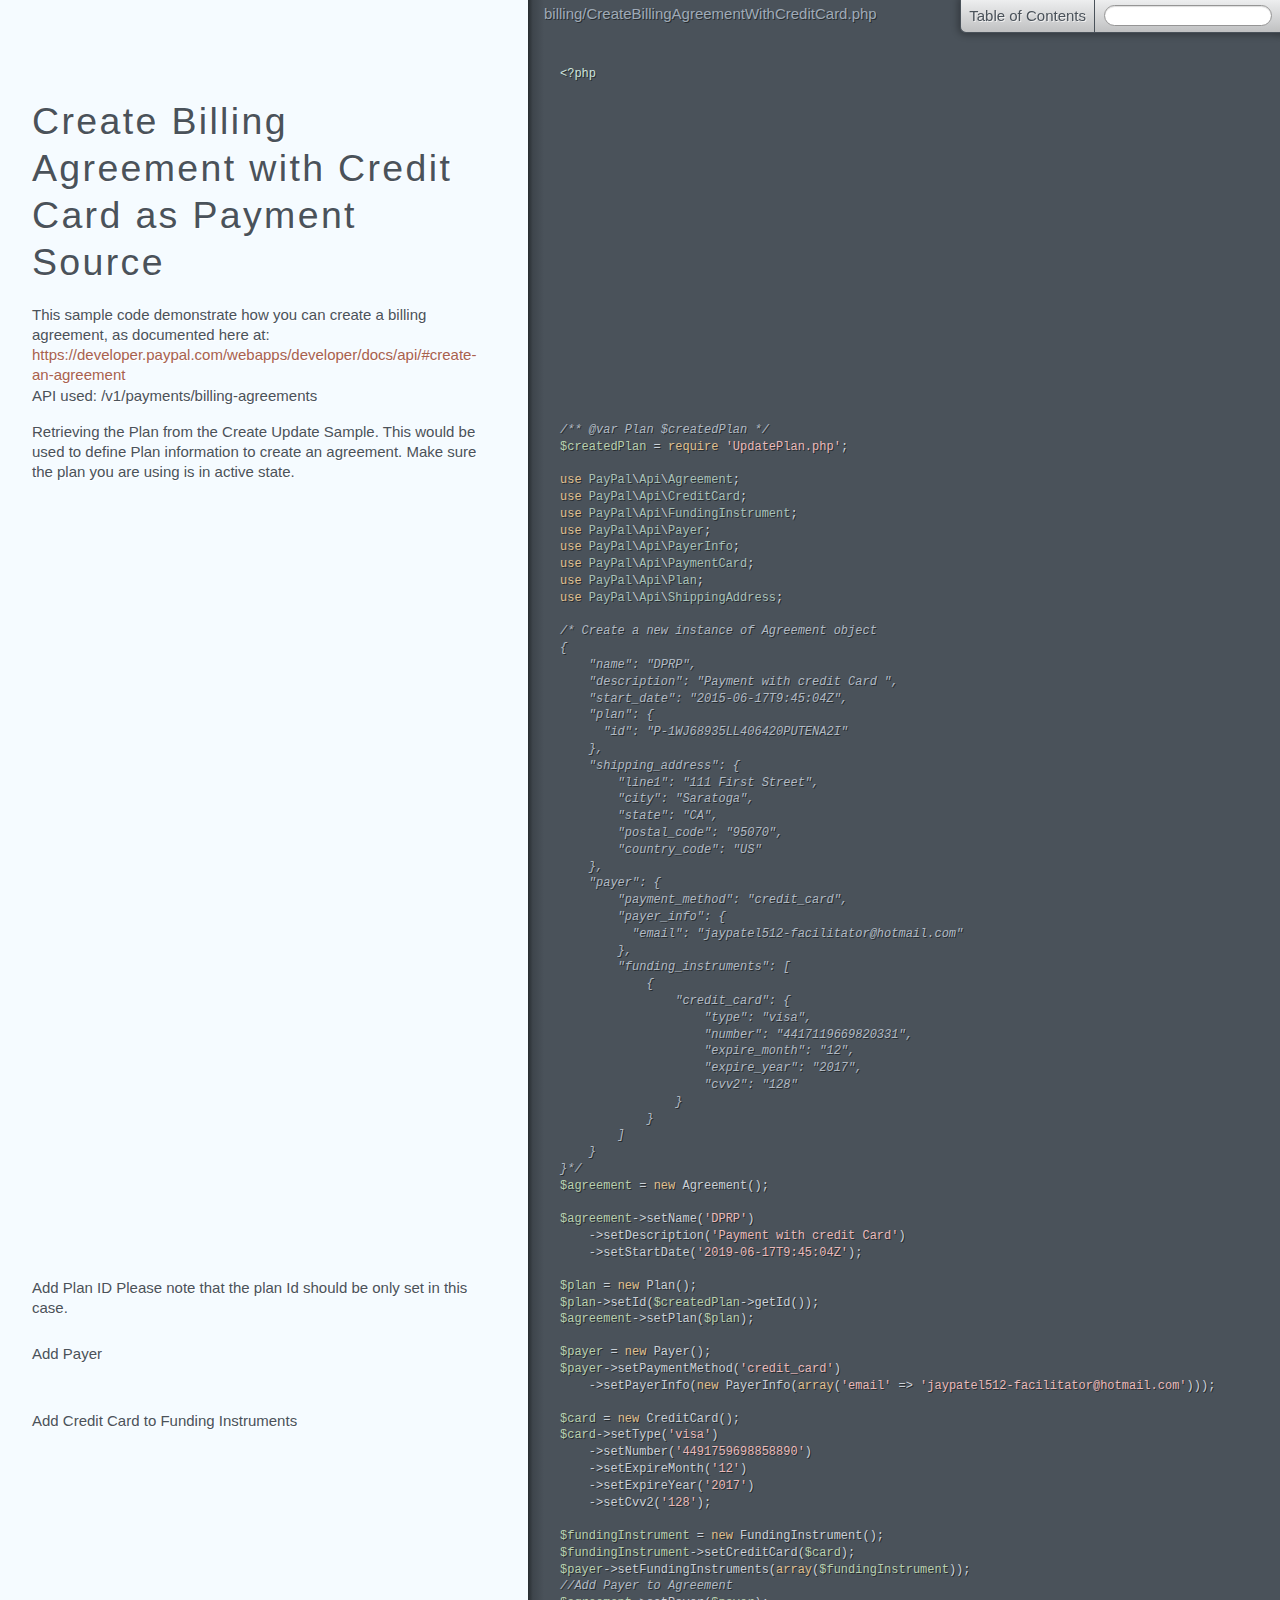
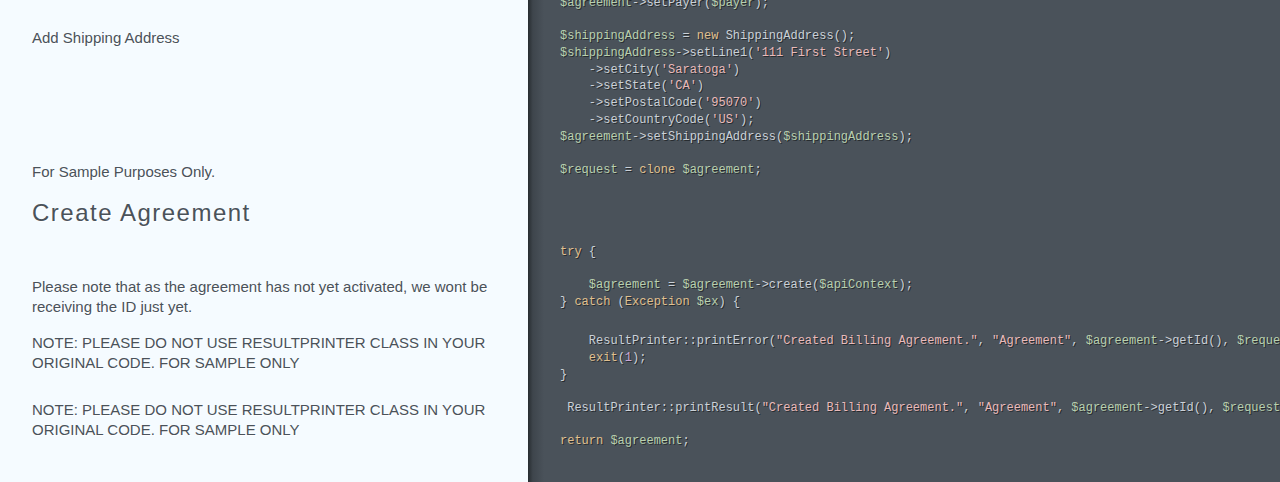
<file: Event/vendor/paypal/rest-api-sdk-php/sample/doc/billing/CreateBillingAgreementWithCreditCard.html>
<!DOCTYPE html><html lang="en"><head><title>billing/CreateBillingAgreementWithCreditCard</title></head><meta http-equiv="Content-Type" content="text/html; charset=utf-8"><meta name="viewport" content="width=device-width, initial-scale=1.0, minimum-scale=1.0, maximum-scale=1.0"><meta name="groc-relative-root" content="../"><meta name="groc-document-path" content="billing/CreateBillingAgreementWithCreditCard"><meta name="groc-project-path" content="billing/CreateBillingAgreementWithCreditCard.php"><link rel="stylesheet" type="text/css" media="all" href="../assets/style.css"><script type="text/javascript" src="../assets/behavior.js"></script><body><div id="meta"><div class="file-path">billing/CreateBillingAgreementWithCreditCard.php</div></div><div id="document"><div class="segment"><div class="code"><div class="wrapper"><span class="hljs-preprocessor">&lt;?php</span></div></div></div><div class="segment"><div class="comments "><div class="wrapper"><h1 id="create-billing-agreement-with-credit-card-as-payment-source">Create Billing Agreement with Credit Card as Payment Source</h1>
<p>This sample code demonstrate how you can create a billing agreement, as documented here at:
<a href="https://developer.paypal.com/webapps/developer/docs/api/#create-an-agreement">https://developer.paypal.com/webapps/developer/docs/api/#create-an-agreement</a>
API used: /v1/payments/billing-agreements</p></div></div></div><div class="segment"><div class="comments "><div class="wrapper"><p>Retrieving the Plan from the Create Update Sample. This would be used to
define Plan information to create an agreement. Make sure the plan you are using is in active state.</p></div></div><div class="code"><div class="wrapper"><span class="hljs-comment">/** <span class="hljs-doctag">@var</span> Plan $createdPlan */</span>
<span class="hljs-variable">$createdPlan</span> = <span class="hljs-keyword">require</span> <span class="hljs-string">'UpdatePlan.php'</span>;

<span class="hljs-keyword">use</span> <span class="hljs-title">PayPal</span>\<span class="hljs-title">Api</span>\<span class="hljs-title">Agreement</span>;
<span class="hljs-keyword">use</span> <span class="hljs-title">PayPal</span>\<span class="hljs-title">Api</span>\<span class="hljs-title">CreditCard</span>;
<span class="hljs-keyword">use</span> <span class="hljs-title">PayPal</span>\<span class="hljs-title">Api</span>\<span class="hljs-title">FundingInstrument</span>;
<span class="hljs-keyword">use</span> <span class="hljs-title">PayPal</span>\<span class="hljs-title">Api</span>\<span class="hljs-title">Payer</span>;
<span class="hljs-keyword">use</span> <span class="hljs-title">PayPal</span>\<span class="hljs-title">Api</span>\<span class="hljs-title">PayerInfo</span>;
<span class="hljs-keyword">use</span> <span class="hljs-title">PayPal</span>\<span class="hljs-title">Api</span>\<span class="hljs-title">PaymentCard</span>;
<span class="hljs-keyword">use</span> <span class="hljs-title">PayPal</span>\<span class="hljs-title">Api</span>\<span class="hljs-title">Plan</span>;
<span class="hljs-keyword">use</span> <span class="hljs-title">PayPal</span>\<span class="hljs-title">Api</span>\<span class="hljs-title">ShippingAddress</span>;

<span class="hljs-comment">/* Create a new instance of Agreement object
{
    "name": "DPRP",
    "description": "Payment with credit Card ",
    "start_date": "2015-06-17T9:45:04Z",
    "plan": {
      "id": "P-1WJ68935LL406420PUTENA2I"
    },
    "shipping_address": {
        "line1": "111 First Street",
        "city": "Saratoga",
        "state": "CA",
        "postal_code": "95070",
        "country_code": "US"
    },
    "payer": {
        "payment_method": "credit_card",
        "payer_info": {
          "email": "jaypatel512-facilitator<span class="hljs-doctag">@hotmail</span>.com"
        },
        "funding_instruments": [
            {
                "credit_card": {
                    "type": "visa",
                    "number": "4417119669820331",
                    "expire_month": "12",
                    "expire_year": "2017",
                    "cvv2": "128"
                }
            }
        ]
    }
}*/</span>
<span class="hljs-variable">$agreement</span> = <span class="hljs-keyword">new</span> Agreement();

<span class="hljs-variable">$agreement</span>-&gt;setName(<span class="hljs-string">'DPRP'</span>)
    -&gt;setDescription(<span class="hljs-string">'Payment with credit Card'</span>)
    -&gt;setStartDate(<span class="hljs-string">'2019-06-17T9:45:04Z'</span>);</div></div></div><div class="segment"><div class="comments "><div class="wrapper"><p>Add Plan ID
Please note that the plan Id should be only set in this case.</p></div></div><div class="code"><div class="wrapper"><span class="hljs-variable">$plan</span> = <span class="hljs-keyword">new</span> Plan();
<span class="hljs-variable">$plan</span>-&gt;setId(<span class="hljs-variable">$createdPlan</span>-&gt;getId());
<span class="hljs-variable">$agreement</span>-&gt;setPlan(<span class="hljs-variable">$plan</span>);</div></div></div><div class="segment"><div class="comments "><div class="wrapper"><p>Add Payer</p></div></div><div class="code"><div class="wrapper"><span class="hljs-variable">$payer</span> = <span class="hljs-keyword">new</span> Payer();
<span class="hljs-variable">$payer</span>-&gt;setPaymentMethod(<span class="hljs-string">'credit_card'</span>)
    -&gt;setPayerInfo(<span class="hljs-keyword">new</span> PayerInfo(<span class="hljs-keyword">array</span>(<span class="hljs-string">'email'</span> =&gt; <span class="hljs-string">'jaypatel512-facilitator@hotmail.com'</span>)));</div></div></div><div class="segment"><div class="comments "><div class="wrapper"><p>Add Credit Card to Funding Instruments</p></div></div><div class="code"><div class="wrapper"><span class="hljs-variable">$card</span> = <span class="hljs-keyword">new</span> CreditCard();
<span class="hljs-variable">$card</span>-&gt;setType(<span class="hljs-string">'visa'</span>)
    -&gt;setNumber(<span class="hljs-string">'4491759698858890'</span>)
    -&gt;setExpireMonth(<span class="hljs-string">'12'</span>)
    -&gt;setExpireYear(<span class="hljs-string">'2017'</span>)
    -&gt;setCvv2(<span class="hljs-string">'128'</span>);

<span class="hljs-variable">$fundingInstrument</span> = <span class="hljs-keyword">new</span> FundingInstrument();
<span class="hljs-variable">$fundingInstrument</span>-&gt;setCreditCard(<span class="hljs-variable">$card</span>);
<span class="hljs-variable">$payer</span>-&gt;setFundingInstruments(<span class="hljs-keyword">array</span>(<span class="hljs-variable">$fundingInstrument</span>));
<span class="hljs-comment">//Add Payer to Agreement</span>
<span class="hljs-variable">$agreement</span>-&gt;setPayer(<span class="hljs-variable">$payer</span>);</div></div></div><div class="segment"><div class="comments "><div class="wrapper"><p>Add Shipping Address</p></div></div><div class="code"><div class="wrapper"><span class="hljs-variable">$shippingAddress</span> = <span class="hljs-keyword">new</span> ShippingAddress();
<span class="hljs-variable">$shippingAddress</span>-&gt;setLine1(<span class="hljs-string">'111 First Street'</span>)
    -&gt;setCity(<span class="hljs-string">'Saratoga'</span>)
    -&gt;setState(<span class="hljs-string">'CA'</span>)
    -&gt;setPostalCode(<span class="hljs-string">'95070'</span>)
    -&gt;setCountryCode(<span class="hljs-string">'US'</span>);
<span class="hljs-variable">$agreement</span>-&gt;setShippingAddress(<span class="hljs-variable">$shippingAddress</span>);</div></div></div><div class="segment"><div class="comments "><div class="wrapper"><p>For Sample Purposes Only.</p></div></div><div class="code"><div class="wrapper"><span class="hljs-variable">$request</span> = <span class="hljs-keyword">clone</span> <span class="hljs-variable">$agreement</span>;</div></div></div><div class="segment"><div class="comments "><div class="wrapper"><h3 id="create-agreement">Create Agreement</h3></div></div></div><div class="segment"><div class="code"><div class="wrapper"><span class="hljs-keyword">try</span> {</div></div></div><div class="segment"><div class="comments "><div class="wrapper"><p>Please note that as the agreement has not yet activated, we wont be receiving the ID just yet.</p></div></div><div class="code"><div class="wrapper">    <span class="hljs-variable">$agreement</span> = <span class="hljs-variable">$agreement</span>-&gt;create(<span class="hljs-variable">$apiContext</span>);
} <span class="hljs-keyword">catch</span> (<span class="hljs-keyword">Exception</span> <span class="hljs-variable">$ex</span>) {</div></div></div><div class="segment"><div class="comments "><div class="wrapper"><p>NOTE: PLEASE DO NOT USE RESULTPRINTER CLASS IN YOUR ORIGINAL CODE. FOR SAMPLE ONLY</p></div></div><div class="code"><div class="wrapper">    ResultPrinter::printError(<span class="hljs-string">"Created Billing Agreement."</span>, <span class="hljs-string">"Agreement"</span>, <span class="hljs-variable">$agreement</span>-&gt;getId(), <span class="hljs-variable">$request</span>, <span class="hljs-variable">$ex</span>);
    <span class="hljs-keyword">exit</span>(<span class="hljs-number">1</span>);
}</div></div></div><div class="segment"><div class="comments "><div class="wrapper"><p>NOTE: PLEASE DO NOT USE RESULTPRINTER CLASS IN YOUR ORIGINAL CODE. FOR SAMPLE ONLY</p></div></div><div class="code"><div class="wrapper"> ResultPrinter::printResult(<span class="hljs-string">"Created Billing Agreement."</span>, <span class="hljs-string">"Agreement"</span>, <span class="hljs-variable">$agreement</span>-&gt;getId(), <span class="hljs-variable">$request</span>, <span class="hljs-variable">$agreement</span>);

<span class="hljs-keyword">return</span> <span class="hljs-variable">$agreement</span>;</div></div></div></div></body></html>
</file>
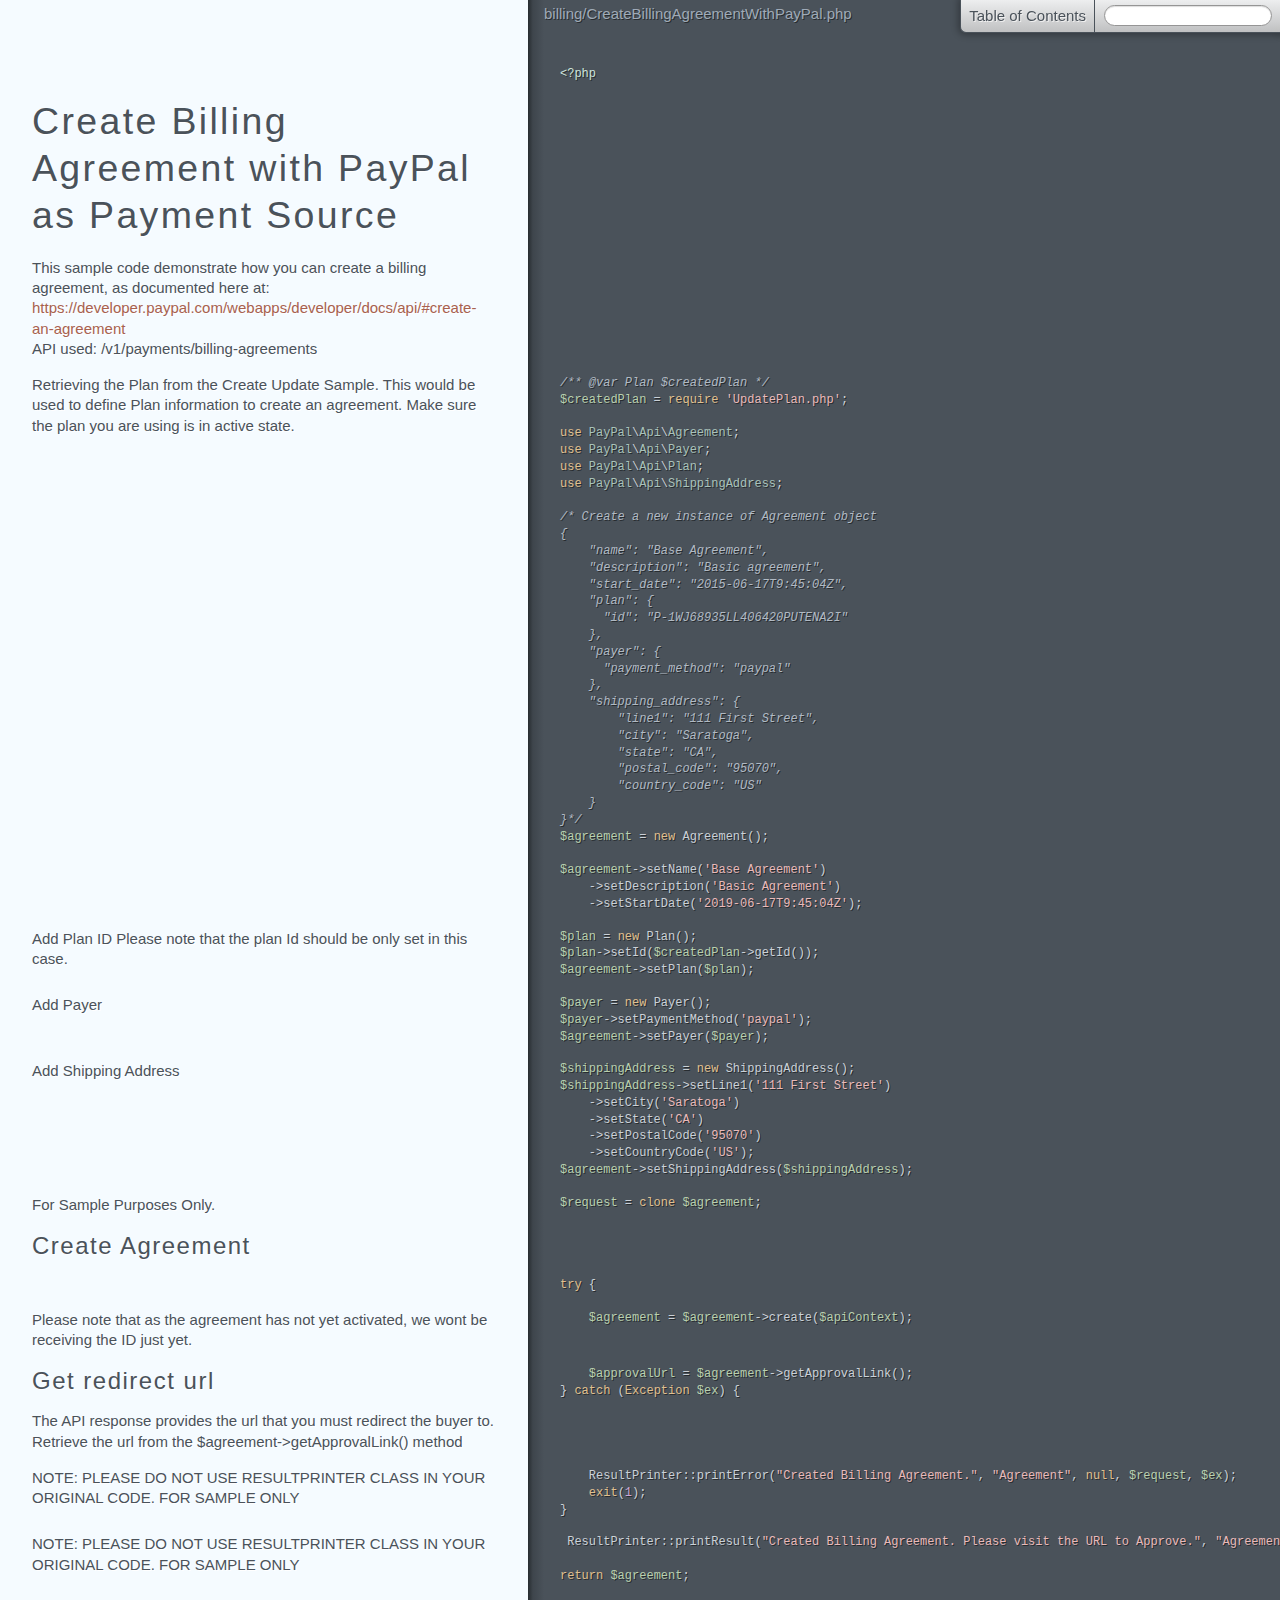
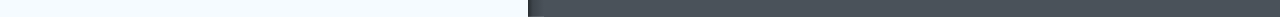
<file: Event/vendor/paypal/rest-api-sdk-php/sample/doc/billing/CreateBillingAgreementWithPayPal.html>
<!DOCTYPE html><html lang="en"><head><title>billing/CreateBillingAgreementWithPayPal</title></head><meta http-equiv="Content-Type" content="text/html; charset=utf-8"><meta name="viewport" content="width=device-width, initial-scale=1.0, minimum-scale=1.0, maximum-scale=1.0"><meta name="groc-relative-root" content="../"><meta name="groc-document-path" content="billing/CreateBillingAgreementWithPayPal"><meta name="groc-project-path" content="billing/CreateBillingAgreementWithPayPal.php"><link rel="stylesheet" type="text/css" media="all" href="../assets/style.css"><script type="text/javascript" src="../assets/behavior.js"></script><body><div id="meta"><div class="file-path">billing/CreateBillingAgreementWithPayPal.php</div></div><div id="document"><div class="segment"><div class="code"><div class="wrapper"><span class="hljs-preprocessor">&lt;?php</span></div></div></div><div class="segment"><div class="comments "><div class="wrapper"><h1 id="create-billing-agreement-with-paypal-as-payment-source">Create Billing Agreement with PayPal as Payment Source</h1>
<p>This sample code demonstrate how you can create a billing agreement, as documented here at:
<a href="https://developer.paypal.com/webapps/developer/docs/api/#create-an-agreement">https://developer.paypal.com/webapps/developer/docs/api/#create-an-agreement</a>
API used: /v1/payments/billing-agreements</p></div></div></div><div class="segment"><div class="comments "><div class="wrapper"><p>Retrieving the Plan from the Create Update Sample. This would be used to
define Plan information to create an agreement. Make sure the plan you are using is in active state.</p></div></div><div class="code"><div class="wrapper"><span class="hljs-comment">/** <span class="hljs-doctag">@var</span> Plan $createdPlan */</span>
<span class="hljs-variable">$createdPlan</span> = <span class="hljs-keyword">require</span> <span class="hljs-string">'UpdatePlan.php'</span>;

<span class="hljs-keyword">use</span> <span class="hljs-title">PayPal</span>\<span class="hljs-title">Api</span>\<span class="hljs-title">Agreement</span>;
<span class="hljs-keyword">use</span> <span class="hljs-title">PayPal</span>\<span class="hljs-title">Api</span>\<span class="hljs-title">Payer</span>;
<span class="hljs-keyword">use</span> <span class="hljs-title">PayPal</span>\<span class="hljs-title">Api</span>\<span class="hljs-title">Plan</span>;
<span class="hljs-keyword">use</span> <span class="hljs-title">PayPal</span>\<span class="hljs-title">Api</span>\<span class="hljs-title">ShippingAddress</span>;

<span class="hljs-comment">/* Create a new instance of Agreement object
{
    "name": "Base Agreement",
    "description": "Basic agreement",
    "start_date": "2015-06-17T9:45:04Z",
    "plan": {
      "id": "P-1WJ68935LL406420PUTENA2I"
    },
    "payer": {
      "payment_method": "paypal"
    },
    "shipping_address": {
        "line1": "111 First Street",
        "city": "Saratoga",
        "state": "CA",
        "postal_code": "95070",
        "country_code": "US"
    }
}*/</span>
<span class="hljs-variable">$agreement</span> = <span class="hljs-keyword">new</span> Agreement();

<span class="hljs-variable">$agreement</span>-&gt;setName(<span class="hljs-string">'Base Agreement'</span>)
    -&gt;setDescription(<span class="hljs-string">'Basic Agreement'</span>)
    -&gt;setStartDate(<span class="hljs-string">'2019-06-17T9:45:04Z'</span>);</div></div></div><div class="segment"><div class="comments "><div class="wrapper"><p>Add Plan ID
Please note that the plan Id should be only set in this case.</p></div></div><div class="code"><div class="wrapper"><span class="hljs-variable">$plan</span> = <span class="hljs-keyword">new</span> Plan();
<span class="hljs-variable">$plan</span>-&gt;setId(<span class="hljs-variable">$createdPlan</span>-&gt;getId());
<span class="hljs-variable">$agreement</span>-&gt;setPlan(<span class="hljs-variable">$plan</span>);</div></div></div><div class="segment"><div class="comments "><div class="wrapper"><p>Add Payer</p></div></div><div class="code"><div class="wrapper"><span class="hljs-variable">$payer</span> = <span class="hljs-keyword">new</span> Payer();
<span class="hljs-variable">$payer</span>-&gt;setPaymentMethod(<span class="hljs-string">'paypal'</span>);
<span class="hljs-variable">$agreement</span>-&gt;setPayer(<span class="hljs-variable">$payer</span>);</div></div></div><div class="segment"><div class="comments "><div class="wrapper"><p>Add Shipping Address</p></div></div><div class="code"><div class="wrapper"><span class="hljs-variable">$shippingAddress</span> = <span class="hljs-keyword">new</span> ShippingAddress();
<span class="hljs-variable">$shippingAddress</span>-&gt;setLine1(<span class="hljs-string">'111 First Street'</span>)
    -&gt;setCity(<span class="hljs-string">'Saratoga'</span>)
    -&gt;setState(<span class="hljs-string">'CA'</span>)
    -&gt;setPostalCode(<span class="hljs-string">'95070'</span>)
    -&gt;setCountryCode(<span class="hljs-string">'US'</span>);
<span class="hljs-variable">$agreement</span>-&gt;setShippingAddress(<span class="hljs-variable">$shippingAddress</span>);</div></div></div><div class="segment"><div class="comments "><div class="wrapper"><p>For Sample Purposes Only.</p></div></div><div class="code"><div class="wrapper"><span class="hljs-variable">$request</span> = <span class="hljs-keyword">clone</span> <span class="hljs-variable">$agreement</span>;</div></div></div><div class="segment"><div class="comments "><div class="wrapper"><h3 id="create-agreement">Create Agreement</h3></div></div></div><div class="segment"><div class="code"><div class="wrapper"><span class="hljs-keyword">try</span> {</div></div></div><div class="segment"><div class="comments "><div class="wrapper"><p>Please note that as the agreement has not yet activated, we wont be receiving the ID just yet.</p></div></div><div class="code"><div class="wrapper">    <span class="hljs-variable">$agreement</span> = <span class="hljs-variable">$agreement</span>-&gt;create(<span class="hljs-variable">$apiContext</span>);</div></div></div><div class="segment"><div class="comments "><div class="wrapper"><h3 id="get-redirect-url">Get redirect url</h3>
<p>The API response provides the url that you must redirect
the buyer to. Retrieve the url from the $agreement-&gt;getApprovalLink()
method</p></div></div><div class="code"><div class="wrapper">    <span class="hljs-variable">$approvalUrl</span> = <span class="hljs-variable">$agreement</span>-&gt;getApprovalLink();
} <span class="hljs-keyword">catch</span> (<span class="hljs-keyword">Exception</span> <span class="hljs-variable">$ex</span>) {</div></div></div><div class="segment"><div class="comments "><div class="wrapper"><p>NOTE: PLEASE DO NOT USE RESULTPRINTER CLASS IN YOUR ORIGINAL CODE. FOR SAMPLE ONLY</p></div></div><div class="code"><div class="wrapper">    ResultPrinter::printError(<span class="hljs-string">"Created Billing Agreement."</span>, <span class="hljs-string">"Agreement"</span>, <span class="hljs-keyword">null</span>, <span class="hljs-variable">$request</span>, <span class="hljs-variable">$ex</span>);
    <span class="hljs-keyword">exit</span>(<span class="hljs-number">1</span>);
}</div></div></div><div class="segment"><div class="comments "><div class="wrapper"><p>NOTE: PLEASE DO NOT USE RESULTPRINTER CLASS IN YOUR ORIGINAL CODE. FOR SAMPLE ONLY</p></div></div><div class="code"><div class="wrapper"> ResultPrinter::printResult(<span class="hljs-string">"Created Billing Agreement. Please visit the URL to Approve."</span>, <span class="hljs-string">"Agreement"</span>, <span class="hljs-string">"&lt;a href='$approvalUrl' &gt;$approvalUrl&lt;/a&gt;"</span>, <span class="hljs-variable">$request</span>, <span class="hljs-variable">$agreement</span>);

<span class="hljs-keyword">return</span> <span class="hljs-variable">$agreement</span>;</div></div></div></div></body></html>
</file>
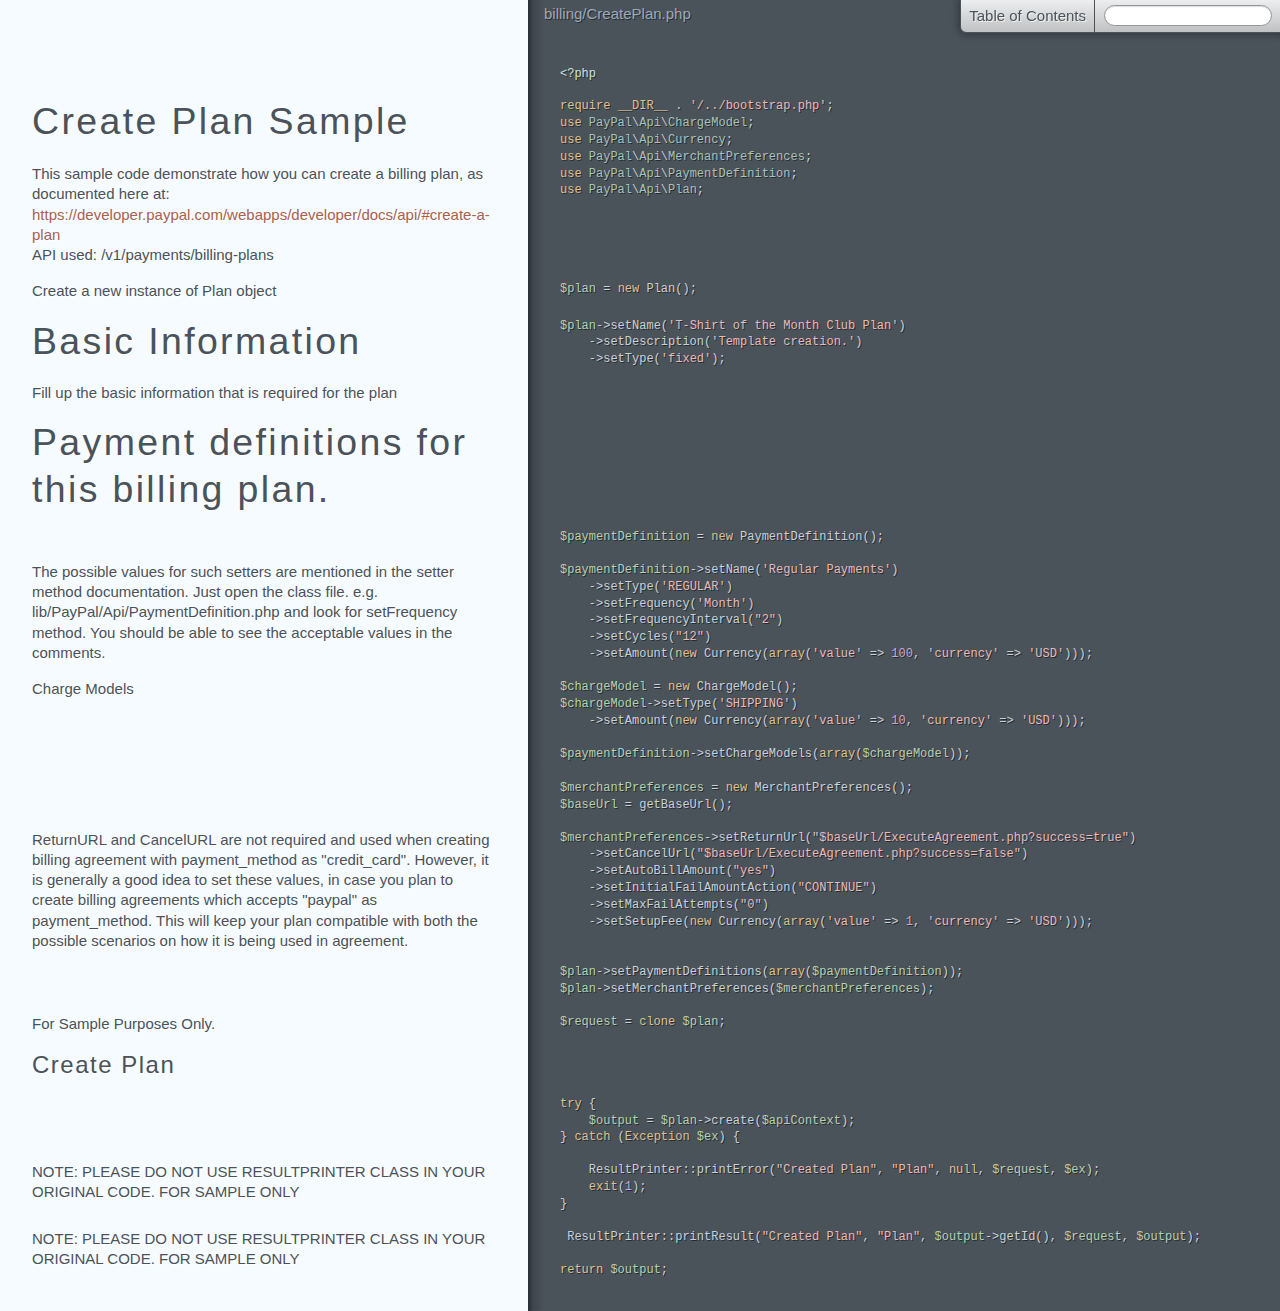
<file: Event/vendor/paypal/rest-api-sdk-php/sample/doc/billing/CreatePlan.html>
<!DOCTYPE html><html lang="en"><head><title>billing/CreatePlan</title></head><meta http-equiv="Content-Type" content="text/html; charset=utf-8"><meta name="viewport" content="width=device-width, initial-scale=1.0, minimum-scale=1.0, maximum-scale=1.0"><meta name="groc-relative-root" content="../"><meta name="groc-document-path" content="billing/CreatePlan"><meta name="groc-project-path" content="billing/CreatePlan.php"><link rel="stylesheet" type="text/css" media="all" href="../assets/style.css"><script type="text/javascript" src="../assets/behavior.js"></script><body><div id="meta"><div class="file-path">billing/CreatePlan.php</div></div><div id="document"><div class="segment"><div class="code"><div class="wrapper"><span class="hljs-preprocessor">&lt;?php</span></div></div></div><div class="segment"><div class="comments "><div class="wrapper"><h1 id="create-plan-sample">Create Plan Sample</h1>
<p>This sample code demonstrate how you can create a billing plan, as documented here at:
<a href="https://developer.paypal.com/webapps/developer/docs/api/#create-a-plan">https://developer.paypal.com/webapps/developer/docs/api/#create-a-plan</a>
API used: /v1/payments/billing-plans</p></div></div><div class="code"><div class="wrapper"><span class="hljs-keyword">require</span> <span class="hljs-keyword">__DIR__</span> . <span class="hljs-string">'/../bootstrap.php'</span>;
<span class="hljs-keyword">use</span> <span class="hljs-title">PayPal</span>\<span class="hljs-title">Api</span>\<span class="hljs-title">ChargeModel</span>;
<span class="hljs-keyword">use</span> <span class="hljs-title">PayPal</span>\<span class="hljs-title">Api</span>\<span class="hljs-title">Currency</span>;
<span class="hljs-keyword">use</span> <span class="hljs-title">PayPal</span>\<span class="hljs-title">Api</span>\<span class="hljs-title">MerchantPreferences</span>;
<span class="hljs-keyword">use</span> <span class="hljs-title">PayPal</span>\<span class="hljs-title">Api</span>\<span class="hljs-title">PaymentDefinition</span>;
<span class="hljs-keyword">use</span> <span class="hljs-title">PayPal</span>\<span class="hljs-title">Api</span>\<span class="hljs-title">Plan</span>;</div></div></div><div class="segment"><div class="comments "><div class="wrapper"><p>Create a new instance of Plan object</p></div></div><div class="code"><div class="wrapper"><span class="hljs-variable">$plan</span> = <span class="hljs-keyword">new</span> Plan();</div></div></div><div class="segment"><div class="comments "><div class="wrapper"><h1 id="basic-information">Basic Information</h1>
<p>Fill up the basic information that is required for the plan</p></div></div><div class="code"><div class="wrapper"><span class="hljs-variable">$plan</span>-&gt;setName(<span class="hljs-string">'T-Shirt of the Month Club Plan'</span>)
    -&gt;setDescription(<span class="hljs-string">'Template creation.'</span>)
    -&gt;setType(<span class="hljs-string">'fixed'</span>);</div></div></div><div class="segment"><div class="comments "><div class="wrapper"><h1 id="payment-definitions-for-this-billing-plan">Payment definitions for this billing plan.</h1></div></div></div><div class="segment"><div class="code"><div class="wrapper"><span class="hljs-variable">$paymentDefinition</span> = <span class="hljs-keyword">new</span> PaymentDefinition();</div></div></div><div class="segment"><div class="comments "><div class="wrapper"><p>The possible values for such setters are mentioned in the setter method documentation.
Just open the class file. e.g. lib/PayPal/Api/PaymentDefinition.php and look for setFrequency method.
You should be able to see the acceptable values in the comments.</p></div></div><div class="code"><div class="wrapper"><span class="hljs-variable">$paymentDefinition</span>-&gt;setName(<span class="hljs-string">'Regular Payments'</span>)
    -&gt;setType(<span class="hljs-string">'REGULAR'</span>)
    -&gt;setFrequency(<span class="hljs-string">'Month'</span>)
    -&gt;setFrequencyInterval(<span class="hljs-string">"2"</span>)
    -&gt;setCycles(<span class="hljs-string">"12"</span>)
    -&gt;setAmount(<span class="hljs-keyword">new</span> Currency(<span class="hljs-keyword">array</span>(<span class="hljs-string">'value'</span> =&gt; <span class="hljs-number">100</span>, <span class="hljs-string">'currency'</span> =&gt; <span class="hljs-string">'USD'</span>)));</div></div></div><div class="segment"><div class="comments "><div class="wrapper"><p>Charge Models</p></div></div><div class="code"><div class="wrapper"><span class="hljs-variable">$chargeModel</span> = <span class="hljs-keyword">new</span> ChargeModel();
<span class="hljs-variable">$chargeModel</span>-&gt;setType(<span class="hljs-string">'SHIPPING'</span>)
    -&gt;setAmount(<span class="hljs-keyword">new</span> Currency(<span class="hljs-keyword">array</span>(<span class="hljs-string">'value'</span> =&gt; <span class="hljs-number">10</span>, <span class="hljs-string">'currency'</span> =&gt; <span class="hljs-string">'USD'</span>)));

<span class="hljs-variable">$paymentDefinition</span>-&gt;setChargeModels(<span class="hljs-keyword">array</span>(<span class="hljs-variable">$chargeModel</span>));

<span class="hljs-variable">$merchantPreferences</span> = <span class="hljs-keyword">new</span> MerchantPreferences();
<span class="hljs-variable">$baseUrl</span> = getBaseUrl();</div></div></div><div class="segment"><div class="comments "><div class="wrapper"><p>ReturnURL and CancelURL are not required and used when creating billing agreement with payment_method as &quot;credit_card&quot;.
However, it is generally a good idea to set these values, in case you plan to create billing agreements which accepts &quot;paypal&quot; as payment_method.
This will keep your plan compatible with both the possible scenarios on how it is being used in agreement.</p></div></div><div class="code"><div class="wrapper"><span class="hljs-variable">$merchantPreferences</span>-&gt;setReturnUrl(<span class="hljs-string">"$baseUrl/ExecuteAgreement.php?success=true"</span>)
    -&gt;setCancelUrl(<span class="hljs-string">"$baseUrl/ExecuteAgreement.php?success=false"</span>)
    -&gt;setAutoBillAmount(<span class="hljs-string">"yes"</span>)
    -&gt;setInitialFailAmountAction(<span class="hljs-string">"CONTINUE"</span>)
    -&gt;setMaxFailAttempts(<span class="hljs-string">"0"</span>)
    -&gt;setSetupFee(<span class="hljs-keyword">new</span> Currency(<span class="hljs-keyword">array</span>(<span class="hljs-string">'value'</span> =&gt; <span class="hljs-number">1</span>, <span class="hljs-string">'currency'</span> =&gt; <span class="hljs-string">'USD'</span>)));


<span class="hljs-variable">$plan</span>-&gt;setPaymentDefinitions(<span class="hljs-keyword">array</span>(<span class="hljs-variable">$paymentDefinition</span>));
<span class="hljs-variable">$plan</span>-&gt;setMerchantPreferences(<span class="hljs-variable">$merchantPreferences</span>);</div></div></div><div class="segment"><div class="comments "><div class="wrapper"><p>For Sample Purposes Only.</p></div></div><div class="code"><div class="wrapper"><span class="hljs-variable">$request</span> = <span class="hljs-keyword">clone</span> <span class="hljs-variable">$plan</span>;</div></div></div><div class="segment"><div class="comments "><div class="wrapper"><h3 id="create-plan">Create Plan</h3></div></div></div><div class="segment"><div class="code"><div class="wrapper"><span class="hljs-keyword">try</span> {
    <span class="hljs-variable">$output</span> = <span class="hljs-variable">$plan</span>-&gt;create(<span class="hljs-variable">$apiContext</span>);
} <span class="hljs-keyword">catch</span> (<span class="hljs-keyword">Exception</span> <span class="hljs-variable">$ex</span>) {</div></div></div><div class="segment"><div class="comments "><div class="wrapper"><p>NOTE: PLEASE DO NOT USE RESULTPRINTER CLASS IN YOUR ORIGINAL CODE. FOR SAMPLE ONLY</p></div></div><div class="code"><div class="wrapper">    ResultPrinter::printError(<span class="hljs-string">"Created Plan"</span>, <span class="hljs-string">"Plan"</span>, <span class="hljs-keyword">null</span>, <span class="hljs-variable">$request</span>, <span class="hljs-variable">$ex</span>);
    <span class="hljs-keyword">exit</span>(<span class="hljs-number">1</span>);
}</div></div></div><div class="segment"><div class="comments "><div class="wrapper"><p>NOTE: PLEASE DO NOT USE RESULTPRINTER CLASS IN YOUR ORIGINAL CODE. FOR SAMPLE ONLY</p></div></div><div class="code"><div class="wrapper"> ResultPrinter::printResult(<span class="hljs-string">"Created Plan"</span>, <span class="hljs-string">"Plan"</span>, <span class="hljs-variable">$output</span>-&gt;getId(), <span class="hljs-variable">$request</span>, <span class="hljs-variable">$output</span>);

<span class="hljs-keyword">return</span> <span class="hljs-variable">$output</span>;</div></div></div></div></body></html>
</file>
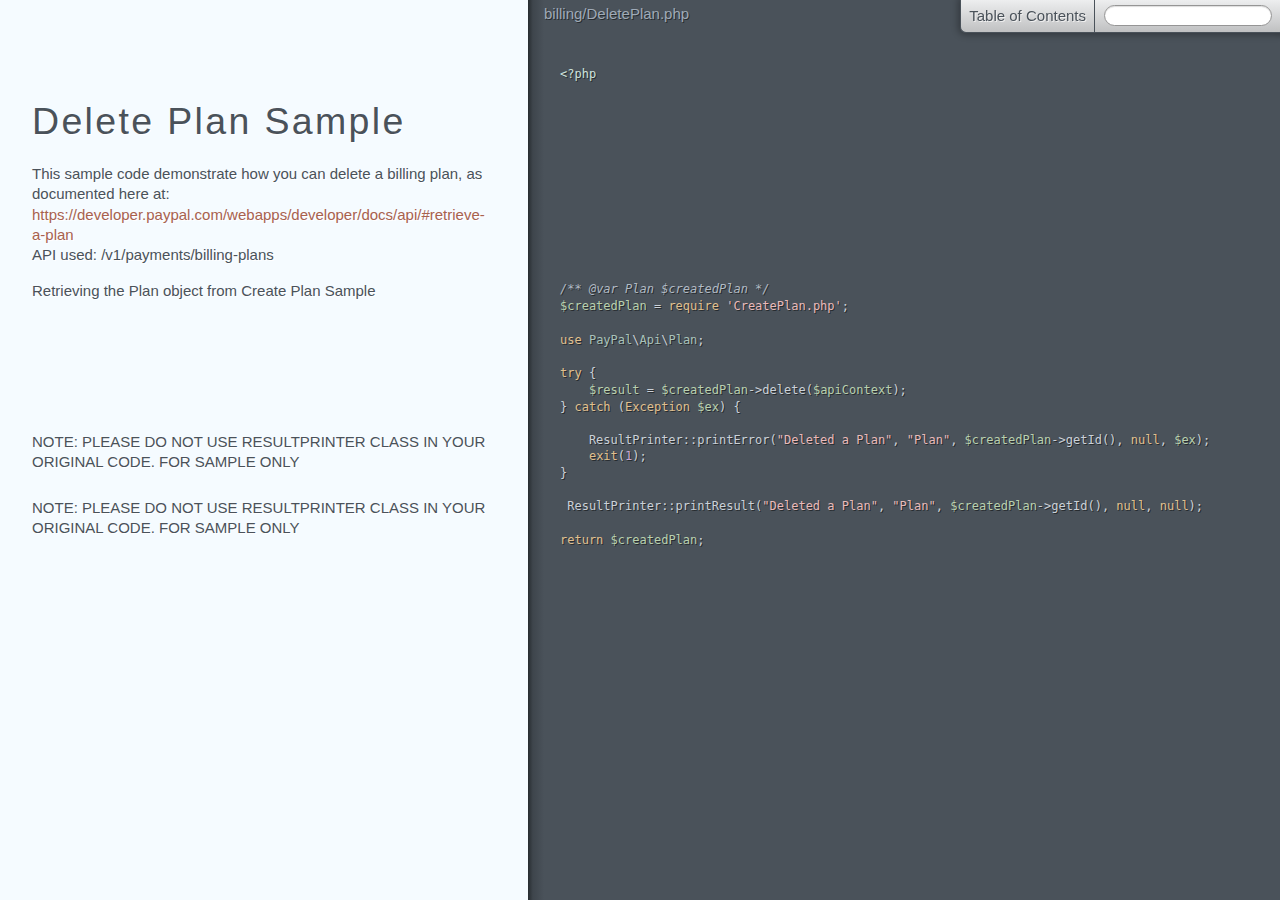
<file: Event/vendor/paypal/rest-api-sdk-php/sample/doc/billing/DeletePlan.html>
<!DOCTYPE html><html lang="en"><head><title>billing/DeletePlan</title></head><meta http-equiv="Content-Type" content="text/html; charset=utf-8"><meta name="viewport" content="width=device-width, initial-scale=1.0, minimum-scale=1.0, maximum-scale=1.0"><meta name="groc-relative-root" content="../"><meta name="groc-document-path" content="billing/DeletePlan"><meta name="groc-project-path" content="billing/DeletePlan.php"><link rel="stylesheet" type="text/css" media="all" href="../assets/style.css"><script type="text/javascript" src="../assets/behavior.js"></script><body><div id="meta"><div class="file-path">billing/DeletePlan.php</div></div><div id="document"><div class="segment"><div class="code"><div class="wrapper"><span class="hljs-preprocessor">&lt;?php</span></div></div></div><div class="segment"><div class="comments "><div class="wrapper"><h1 id="delete-plan-sample">Delete Plan Sample</h1>
<p>This sample code demonstrate how you can delete a billing plan, as documented here at:
<a href="https://developer.paypal.com/webapps/developer/docs/api/#retrieve-a-plan">https://developer.paypal.com/webapps/developer/docs/api/#retrieve-a-plan</a>
API used: /v1/payments/billing-plans</p></div></div></div><div class="segment"><div class="comments "><div class="wrapper"><p>Retrieving the Plan object from Create Plan Sample</p></div></div><div class="code"><div class="wrapper"><span class="hljs-comment">/** <span class="hljs-doctag">@var</span> Plan $createdPlan */</span>
<span class="hljs-variable">$createdPlan</span> = <span class="hljs-keyword">require</span> <span class="hljs-string">'CreatePlan.php'</span>;

<span class="hljs-keyword">use</span> <span class="hljs-title">PayPal</span>\<span class="hljs-title">Api</span>\<span class="hljs-title">Plan</span>;

<span class="hljs-keyword">try</span> {
    <span class="hljs-variable">$result</span> = <span class="hljs-variable">$createdPlan</span>-&gt;delete(<span class="hljs-variable">$apiContext</span>);
} <span class="hljs-keyword">catch</span> (<span class="hljs-keyword">Exception</span> <span class="hljs-variable">$ex</span>) {</div></div></div><div class="segment"><div class="comments "><div class="wrapper"><p>NOTE: PLEASE DO NOT USE RESULTPRINTER CLASS IN YOUR ORIGINAL CODE. FOR SAMPLE ONLY</p></div></div><div class="code"><div class="wrapper">    ResultPrinter::printError(<span class="hljs-string">"Deleted a Plan"</span>, <span class="hljs-string">"Plan"</span>, <span class="hljs-variable">$createdPlan</span>-&gt;getId(), <span class="hljs-keyword">null</span>, <span class="hljs-variable">$ex</span>);
    <span class="hljs-keyword">exit</span>(<span class="hljs-number">1</span>);
}</div></div></div><div class="segment"><div class="comments "><div class="wrapper"><p>NOTE: PLEASE DO NOT USE RESULTPRINTER CLASS IN YOUR ORIGINAL CODE. FOR SAMPLE ONLY</p></div></div><div class="code"><div class="wrapper"> ResultPrinter::printResult(<span class="hljs-string">"Deleted a Plan"</span>, <span class="hljs-string">"Plan"</span>, <span class="hljs-variable">$createdPlan</span>-&gt;getId(), <span class="hljs-keyword">null</span>, <span class="hljs-keyword">null</span>);

<span class="hljs-keyword">return</span> <span class="hljs-variable">$createdPlan</span>;</div></div></div></div></body></html>
</file>
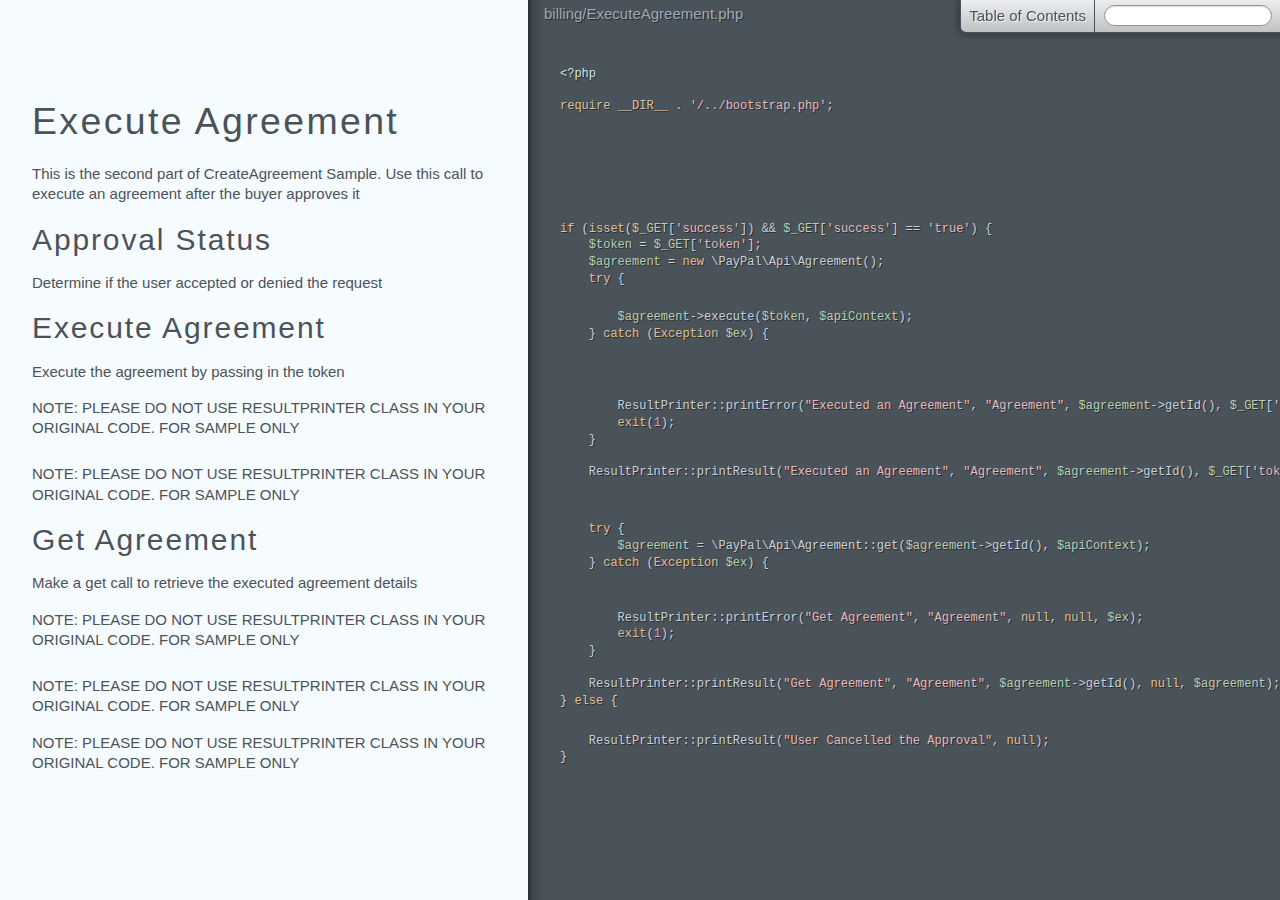
<file: Event/vendor/paypal/rest-api-sdk-php/sample/doc/billing/ExecuteAgreement.html>
<!DOCTYPE html><html lang="en"><head><title>billing/ExecuteAgreement</title></head><meta http-equiv="Content-Type" content="text/html; charset=utf-8"><meta name="viewport" content="width=device-width, initial-scale=1.0, minimum-scale=1.0, maximum-scale=1.0"><meta name="groc-relative-root" content="../"><meta name="groc-document-path" content="billing/ExecuteAgreement"><meta name="groc-project-path" content="billing/ExecuteAgreement.php"><link rel="stylesheet" type="text/css" media="all" href="../assets/style.css"><script type="text/javascript" src="../assets/behavior.js"></script><body><div id="meta"><div class="file-path">billing/ExecuteAgreement.php</div></div><div id="document"><div class="segment"><div class="code"><div class="wrapper"><span class="hljs-preprocessor">&lt;?php</span></div></div></div><div class="segment"><div class="comments "><div class="wrapper"><h1 id="execute-agreement">Execute Agreement</h1>
<p>This is the second part of CreateAgreement Sample.
Use this call to execute an agreement after the buyer approves it</p></div></div><div class="code"><div class="wrapper"><span class="hljs-keyword">require</span> <span class="hljs-keyword">__DIR__</span> . <span class="hljs-string">'/../bootstrap.php'</span>;</div></div></div><div class="segment"><div class="comments "><div class="wrapper"><h2 id="approval-status">Approval Status</h2>
<p>Determine if the user accepted or denied the request</p></div></div><div class="code"><div class="wrapper"><span class="hljs-keyword">if</span> (<span class="hljs-keyword">isset</span>(<span class="hljs-variable">$_GET</span>[<span class="hljs-string">'success'</span>]) &amp;&amp; <span class="hljs-variable">$_GET</span>[<span class="hljs-string">'success'</span>] == <span class="hljs-string">'true'</span>) {
    <span class="hljs-variable">$token</span> = <span class="hljs-variable">$_GET</span>[<span class="hljs-string">'token'</span>];
    <span class="hljs-variable">$agreement</span> = <span class="hljs-keyword">new</span> \PayPal\Api\Agreement();
    <span class="hljs-keyword">try</span> {</div></div></div><div class="segment"><div class="comments "><div class="wrapper"><h2 id="execute-agreement">Execute Agreement</h2>
<p>Execute the agreement by passing in the token</p></div></div><div class="code"><div class="wrapper">        <span class="hljs-variable">$agreement</span>-&gt;execute(<span class="hljs-variable">$token</span>, <span class="hljs-variable">$apiContext</span>);
    } <span class="hljs-keyword">catch</span> (<span class="hljs-keyword">Exception</span> <span class="hljs-variable">$ex</span>) {</div></div></div><div class="segment"><div class="comments "><div class="wrapper"><p>NOTE: PLEASE DO NOT USE RESULTPRINTER CLASS IN YOUR ORIGINAL CODE. FOR SAMPLE ONLY</p></div></div><div class="code"><div class="wrapper">        ResultPrinter::printError(<span class="hljs-string">"Executed an Agreement"</span>, <span class="hljs-string">"Agreement"</span>, <span class="hljs-variable">$agreement</span>-&gt;getId(), <span class="hljs-variable">$_GET</span>[<span class="hljs-string">'token'</span>], <span class="hljs-variable">$ex</span>);
        <span class="hljs-keyword">exit</span>(<span class="hljs-number">1</span>);
    }</div></div></div><div class="segment"><div class="comments "><div class="wrapper"><p>NOTE: PLEASE DO NOT USE RESULTPRINTER CLASS IN YOUR ORIGINAL CODE. FOR SAMPLE ONLY</p></div></div><div class="code"><div class="wrapper">    ResultPrinter::printResult(<span class="hljs-string">"Executed an Agreement"</span>, <span class="hljs-string">"Agreement"</span>, <span class="hljs-variable">$agreement</span>-&gt;getId(), <span class="hljs-variable">$_GET</span>[<span class="hljs-string">'token'</span>], <span class="hljs-variable">$agreement</span>);</div></div></div><div class="segment"><div class="comments "><div class="wrapper"><h2 id="get-agreement">Get Agreement</h2>
<p>Make a get call to retrieve the executed agreement details</p></div></div><div class="code"><div class="wrapper">    <span class="hljs-keyword">try</span> {
        <span class="hljs-variable">$agreement</span> = \PayPal\Api\Agreement::get(<span class="hljs-variable">$agreement</span>-&gt;getId(), <span class="hljs-variable">$apiContext</span>);
    } <span class="hljs-keyword">catch</span> (<span class="hljs-keyword">Exception</span> <span class="hljs-variable">$ex</span>) {</div></div></div><div class="segment"><div class="comments "><div class="wrapper"><p>NOTE: PLEASE DO NOT USE RESULTPRINTER CLASS IN YOUR ORIGINAL CODE. FOR SAMPLE ONLY</p></div></div><div class="code"><div class="wrapper">        ResultPrinter::printError(<span class="hljs-string">"Get Agreement"</span>, <span class="hljs-string">"Agreement"</span>, <span class="hljs-keyword">null</span>, <span class="hljs-keyword">null</span>, <span class="hljs-variable">$ex</span>);
        <span class="hljs-keyword">exit</span>(<span class="hljs-number">1</span>);
    }</div></div></div><div class="segment"><div class="comments "><div class="wrapper"><p>NOTE: PLEASE DO NOT USE RESULTPRINTER CLASS IN YOUR ORIGINAL CODE. FOR SAMPLE ONLY</p></div></div><div class="code"><div class="wrapper">    ResultPrinter::printResult(<span class="hljs-string">"Get Agreement"</span>, <span class="hljs-string">"Agreement"</span>, <span class="hljs-variable">$agreement</span>-&gt;getId(), <span class="hljs-keyword">null</span>, <span class="hljs-variable">$agreement</span>);
} <span class="hljs-keyword">else</span> {</div></div></div><div class="segment"><div class="comments "><div class="wrapper"><p>NOTE: PLEASE DO NOT USE RESULTPRINTER CLASS IN YOUR ORIGINAL CODE. FOR SAMPLE ONLY</p></div></div><div class="code"><div class="wrapper">    ResultPrinter::printResult(<span class="hljs-string">"User Cancelled the Approval"</span>, <span class="hljs-keyword">null</span>);
}</div></div></div></div></body></html>
</file>
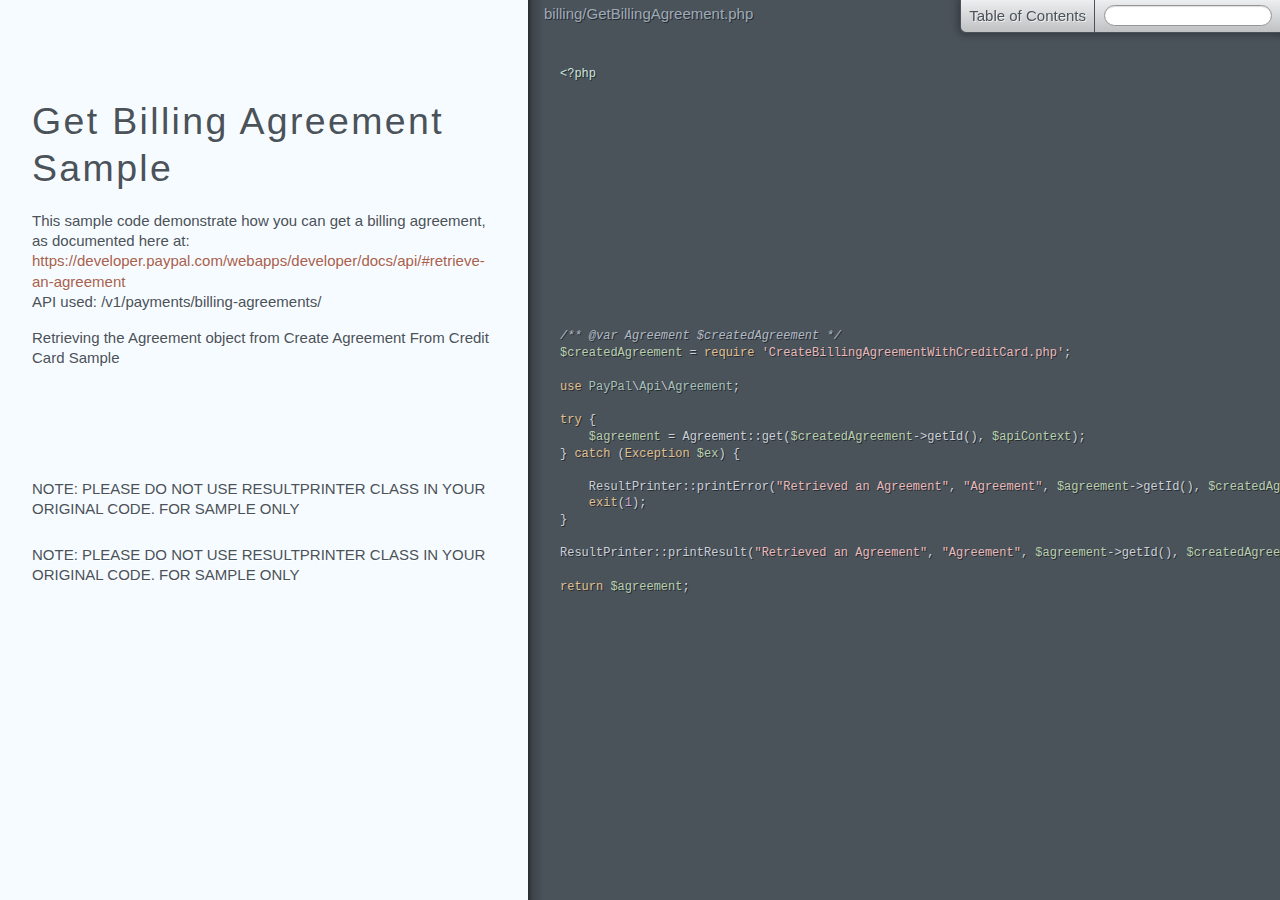
<file: Event/vendor/paypal/rest-api-sdk-php/sample/doc/billing/GetBillingAgreement.html>
<!DOCTYPE html><html lang="en"><head><title>billing/GetBillingAgreement</title></head><meta http-equiv="Content-Type" content="text/html; charset=utf-8"><meta name="viewport" content="width=device-width, initial-scale=1.0, minimum-scale=1.0, maximum-scale=1.0"><meta name="groc-relative-root" content="../"><meta name="groc-document-path" content="billing/GetBillingAgreement"><meta name="groc-project-path" content="billing/GetBillingAgreement.php"><link rel="stylesheet" type="text/css" media="all" href="../assets/style.css"><script type="text/javascript" src="../assets/behavior.js"></script><body><div id="meta"><div class="file-path">billing/GetBillingAgreement.php</div></div><div id="document"><div class="segment"><div class="code"><div class="wrapper"><span class="hljs-preprocessor">&lt;?php</span></div></div></div><div class="segment"><div class="comments "><div class="wrapper"><h1 id="get-billing-agreement-sample">Get Billing Agreement Sample</h1>
<p>This sample code demonstrate how you can get a billing agreement, as documented here at:
<a href="https://developer.paypal.com/webapps/developer/docs/api/#retrieve-an-agreement">https://developer.paypal.com/webapps/developer/docs/api/#retrieve-an-agreement</a>
API used: /v1/payments/billing-agreements/<Agreement-Id></p></div></div></div><div class="segment"><div class="comments "><div class="wrapper"><p>Retrieving the Agreement object from Create Agreement From Credit Card Sample</p></div></div><div class="code"><div class="wrapper"><span class="hljs-comment">/** <span class="hljs-doctag">@var</span> Agreement $createdAgreement */</span>
<span class="hljs-variable">$createdAgreement</span> = <span class="hljs-keyword">require</span> <span class="hljs-string">'CreateBillingAgreementWithCreditCard.php'</span>;

<span class="hljs-keyword">use</span> <span class="hljs-title">PayPal</span>\<span class="hljs-title">Api</span>\<span class="hljs-title">Agreement</span>;

<span class="hljs-keyword">try</span> {
    <span class="hljs-variable">$agreement</span> = Agreement::get(<span class="hljs-variable">$createdAgreement</span>-&gt;getId(), <span class="hljs-variable">$apiContext</span>);
} <span class="hljs-keyword">catch</span> (<span class="hljs-keyword">Exception</span> <span class="hljs-variable">$ex</span>) {</div></div></div><div class="segment"><div class="comments "><div class="wrapper"><p>NOTE: PLEASE DO NOT USE RESULTPRINTER CLASS IN YOUR ORIGINAL CODE. FOR SAMPLE ONLY</p></div></div><div class="code"><div class="wrapper">    ResultPrinter::printError(<span class="hljs-string">"Retrieved an Agreement"</span>, <span class="hljs-string">"Agreement"</span>, <span class="hljs-variable">$agreement</span>-&gt;getId(), <span class="hljs-variable">$createdAgreement</span>-&gt;getId(), <span class="hljs-variable">$ex</span>);
    <span class="hljs-keyword">exit</span>(<span class="hljs-number">1</span>);
}</div></div></div><div class="segment"><div class="comments "><div class="wrapper"><p>NOTE: PLEASE DO NOT USE RESULTPRINTER CLASS IN YOUR ORIGINAL CODE. FOR SAMPLE ONLY</p></div></div><div class="code"><div class="wrapper">ResultPrinter::printResult(<span class="hljs-string">"Retrieved an Agreement"</span>, <span class="hljs-string">"Agreement"</span>, <span class="hljs-variable">$agreement</span>-&gt;getId(), <span class="hljs-variable">$createdAgreement</span>-&gt;getId(), <span class="hljs-variable">$agreement</span>);

<span class="hljs-keyword">return</span> <span class="hljs-variable">$agreement</span>;</div></div></div></div></body></html>
</file>
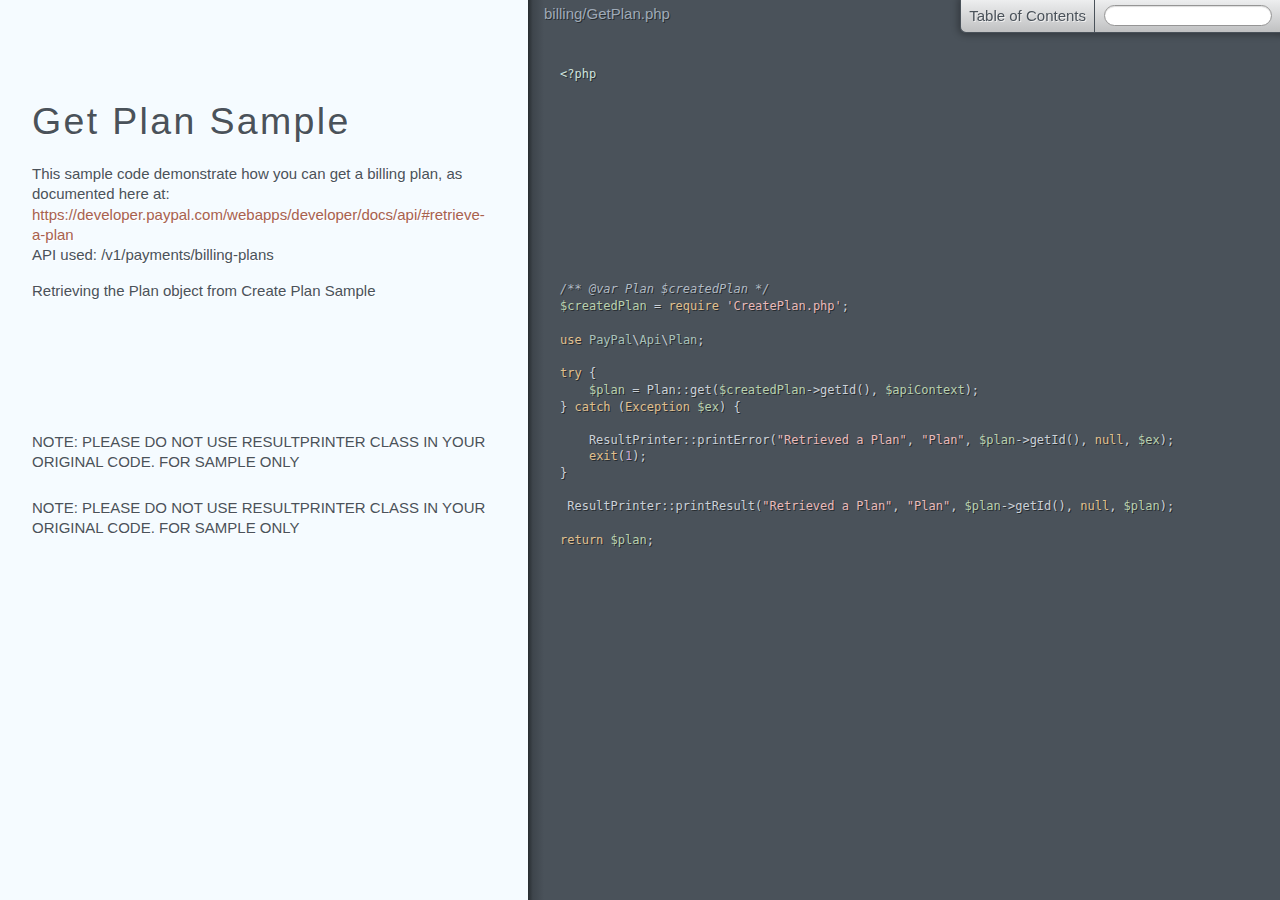
<file: Event/vendor/paypal/rest-api-sdk-php/sample/doc/billing/GetPlan.html>
<!DOCTYPE html><html lang="en"><head><title>billing/GetPlan</title></head><meta http-equiv="Content-Type" content="text/html; charset=utf-8"><meta name="viewport" content="width=device-width, initial-scale=1.0, minimum-scale=1.0, maximum-scale=1.0"><meta name="groc-relative-root" content="../"><meta name="groc-document-path" content="billing/GetPlan"><meta name="groc-project-path" content="billing/GetPlan.php"><link rel="stylesheet" type="text/css" media="all" href="../assets/style.css"><script type="text/javascript" src="../assets/behavior.js"></script><body><div id="meta"><div class="file-path">billing/GetPlan.php</div></div><div id="document"><div class="segment"><div class="code"><div class="wrapper"><span class="hljs-preprocessor">&lt;?php</span></div></div></div><div class="segment"><div class="comments "><div class="wrapper"><h1 id="get-plan-sample">Get Plan Sample</h1>
<p>This sample code demonstrate how you can get a billing plan, as documented here at:
<a href="https://developer.paypal.com/webapps/developer/docs/api/#retrieve-a-plan">https://developer.paypal.com/webapps/developer/docs/api/#retrieve-a-plan</a>
API used: /v1/payments/billing-plans</p></div></div></div><div class="segment"><div class="comments "><div class="wrapper"><p>Retrieving the Plan object from Create Plan Sample</p></div></div><div class="code"><div class="wrapper"><span class="hljs-comment">/** <span class="hljs-doctag">@var</span> Plan $createdPlan */</span>
<span class="hljs-variable">$createdPlan</span> = <span class="hljs-keyword">require</span> <span class="hljs-string">'CreatePlan.php'</span>;

<span class="hljs-keyword">use</span> <span class="hljs-title">PayPal</span>\<span class="hljs-title">Api</span>\<span class="hljs-title">Plan</span>;

<span class="hljs-keyword">try</span> {
    <span class="hljs-variable">$plan</span> = Plan::get(<span class="hljs-variable">$createdPlan</span>-&gt;getId(), <span class="hljs-variable">$apiContext</span>);
} <span class="hljs-keyword">catch</span> (<span class="hljs-keyword">Exception</span> <span class="hljs-variable">$ex</span>) {</div></div></div><div class="segment"><div class="comments "><div class="wrapper"><p>NOTE: PLEASE DO NOT USE RESULTPRINTER CLASS IN YOUR ORIGINAL CODE. FOR SAMPLE ONLY</p></div></div><div class="code"><div class="wrapper">    ResultPrinter::printError(<span class="hljs-string">"Retrieved a Plan"</span>, <span class="hljs-string">"Plan"</span>, <span class="hljs-variable">$plan</span>-&gt;getId(), <span class="hljs-keyword">null</span>, <span class="hljs-variable">$ex</span>);
    <span class="hljs-keyword">exit</span>(<span class="hljs-number">1</span>);
}</div></div></div><div class="segment"><div class="comments "><div class="wrapper"><p>NOTE: PLEASE DO NOT USE RESULTPRINTER CLASS IN YOUR ORIGINAL CODE. FOR SAMPLE ONLY</p></div></div><div class="code"><div class="wrapper"> ResultPrinter::printResult(<span class="hljs-string">"Retrieved a Plan"</span>, <span class="hljs-string">"Plan"</span>, <span class="hljs-variable">$plan</span>-&gt;getId(), <span class="hljs-keyword">null</span>, <span class="hljs-variable">$plan</span>);

<span class="hljs-keyword">return</span> <span class="hljs-variable">$plan</span>;</div></div></div></div></body></html>
</file>
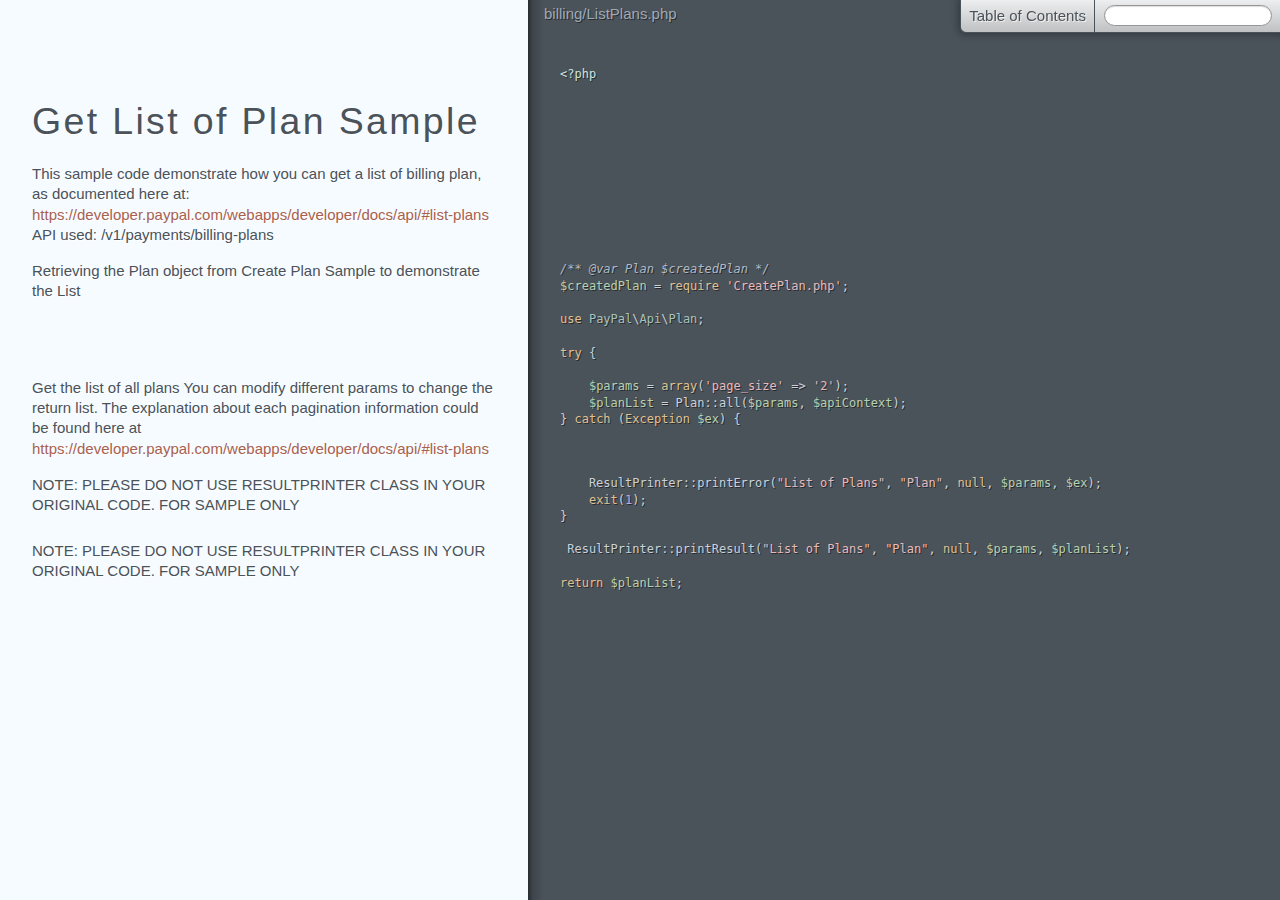
<file: Event/vendor/paypal/rest-api-sdk-php/sample/doc/billing/ListPlans.html>
<!DOCTYPE html><html lang="en"><head><title>billing/ListPlans</title></head><meta http-equiv="Content-Type" content="text/html; charset=utf-8"><meta name="viewport" content="width=device-width, initial-scale=1.0, minimum-scale=1.0, maximum-scale=1.0"><meta name="groc-relative-root" content="../"><meta name="groc-document-path" content="billing/ListPlans"><meta name="groc-project-path" content="billing/ListPlans.php"><link rel="stylesheet" type="text/css" media="all" href="../assets/style.css"><script type="text/javascript" src="../assets/behavior.js"></script><body><div id="meta"><div class="file-path">billing/ListPlans.php</div></div><div id="document"><div class="segment"><div class="code"><div class="wrapper"><span class="hljs-preprocessor">&lt;?php</span></div></div></div><div class="segment"><div class="comments "><div class="wrapper"><h1 id="get-list-of-plan-sample">Get List of Plan Sample</h1>
<p>This sample code demonstrate how you can get a list of billing plan, as documented here at:
<a href="https://developer.paypal.com/webapps/developer/docs/api/#list-plans">https://developer.paypal.com/webapps/developer/docs/api/#list-plans</a>
API used: /v1/payments/billing-plans</p></div></div></div><div class="segment"><div class="comments "><div class="wrapper"><p>Retrieving the Plan object from Create Plan Sample to demonstrate the List</p></div></div><div class="code"><div class="wrapper"><span class="hljs-comment">/** <span class="hljs-doctag">@var</span> Plan $createdPlan */</span>
<span class="hljs-variable">$createdPlan</span> = <span class="hljs-keyword">require</span> <span class="hljs-string">'CreatePlan.php'</span>;

<span class="hljs-keyword">use</span> <span class="hljs-title">PayPal</span>\<span class="hljs-title">Api</span>\<span class="hljs-title">Plan</span>;

<span class="hljs-keyword">try</span> {</div></div></div><div class="segment"><div class="comments "><div class="wrapper"><p>Get the list of all plans
You can modify different params to change the return list.
The explanation about each pagination information could be found here
at <a href="https://developer.paypal.com/webapps/developer/docs/api/#list-plans">https://developer.paypal.com/webapps/developer/docs/api/#list-plans</a></p></div></div><div class="code"><div class="wrapper">    <span class="hljs-variable">$params</span> = <span class="hljs-keyword">array</span>(<span class="hljs-string">'page_size'</span> =&gt; <span class="hljs-string">'2'</span>);
    <span class="hljs-variable">$planList</span> = Plan::all(<span class="hljs-variable">$params</span>, <span class="hljs-variable">$apiContext</span>);
} <span class="hljs-keyword">catch</span> (<span class="hljs-keyword">Exception</span> <span class="hljs-variable">$ex</span>) {</div></div></div><div class="segment"><div class="comments "><div class="wrapper"><p>NOTE: PLEASE DO NOT USE RESULTPRINTER CLASS IN YOUR ORIGINAL CODE. FOR SAMPLE ONLY</p></div></div><div class="code"><div class="wrapper">    ResultPrinter::printError(<span class="hljs-string">"List of Plans"</span>, <span class="hljs-string">"Plan"</span>, <span class="hljs-keyword">null</span>, <span class="hljs-variable">$params</span>, <span class="hljs-variable">$ex</span>);
    <span class="hljs-keyword">exit</span>(<span class="hljs-number">1</span>);
}</div></div></div><div class="segment"><div class="comments "><div class="wrapper"><p>NOTE: PLEASE DO NOT USE RESULTPRINTER CLASS IN YOUR ORIGINAL CODE. FOR SAMPLE ONLY</p></div></div><div class="code"><div class="wrapper"> ResultPrinter::printResult(<span class="hljs-string">"List of Plans"</span>, <span class="hljs-string">"Plan"</span>, <span class="hljs-keyword">null</span>, <span class="hljs-variable">$params</span>, <span class="hljs-variable">$planList</span>);

<span class="hljs-keyword">return</span> <span class="hljs-variable">$planList</span>;</div></div></div></div></body></html>
</file>
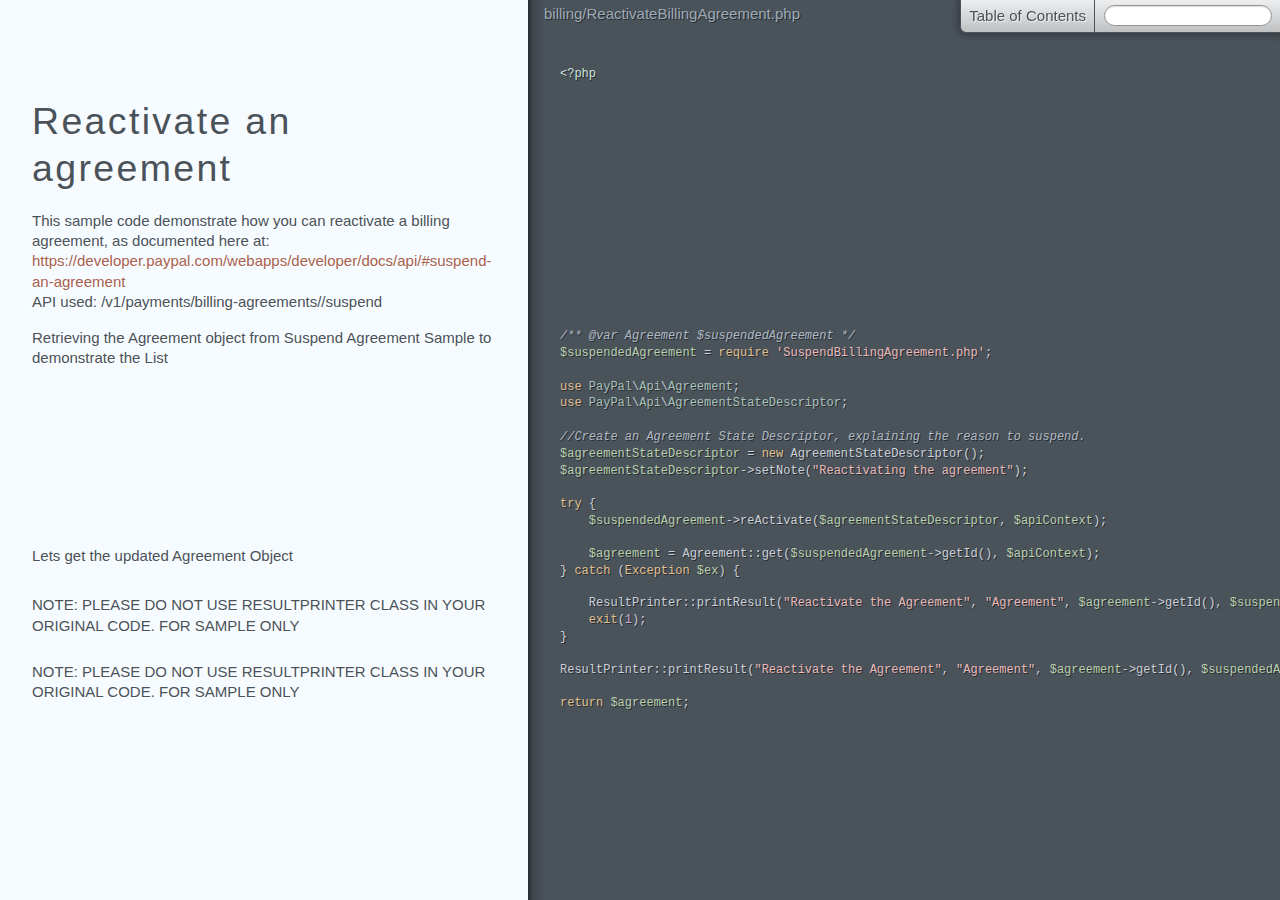
<file: Event/vendor/paypal/rest-api-sdk-php/sample/doc/billing/ReactivateBillingAgreement.html>
<!DOCTYPE html><html lang="en"><head><title>billing/ReactivateBillingAgreement</title></head><meta http-equiv="Content-Type" content="text/html; charset=utf-8"><meta name="viewport" content="width=device-width, initial-scale=1.0, minimum-scale=1.0, maximum-scale=1.0"><meta name="groc-relative-root" content="../"><meta name="groc-document-path" content="billing/ReactivateBillingAgreement"><meta name="groc-project-path" content="billing/ReactivateBillingAgreement.php"><link rel="stylesheet" type="text/css" media="all" href="../assets/style.css"><script type="text/javascript" src="../assets/behavior.js"></script><body><div id="meta"><div class="file-path">billing/ReactivateBillingAgreement.php</div></div><div id="document"><div class="segment"><div class="code"><div class="wrapper"><span class="hljs-preprocessor">&lt;?php</span></div></div></div><div class="segment"><div class="comments "><div class="wrapper"><h1 id="reactivate-an-agreement">Reactivate an agreement</h1>
<p>This sample code demonstrate how you can reactivate a billing agreement, as documented here at:
<a href="https://developer.paypal.com/webapps/developer/docs/api/#suspend-an-agreement">https://developer.paypal.com/webapps/developer/docs/api/#suspend-an-agreement</a>
API used: /v1/payments/billing-agreements/<Agreement-Id>/suspend</p></div></div></div><div class="segment"><div class="comments "><div class="wrapper"><p>Retrieving the Agreement object from Suspend Agreement Sample to demonstrate the List</p></div></div><div class="code"><div class="wrapper"><span class="hljs-comment">/** <span class="hljs-doctag">@var</span> Agreement $suspendedAgreement */</span>
<span class="hljs-variable">$suspendedAgreement</span> = <span class="hljs-keyword">require</span> <span class="hljs-string">'SuspendBillingAgreement.php'</span>;

<span class="hljs-keyword">use</span> <span class="hljs-title">PayPal</span>\<span class="hljs-title">Api</span>\<span class="hljs-title">Agreement</span>;
<span class="hljs-keyword">use</span> <span class="hljs-title">PayPal</span>\<span class="hljs-title">Api</span>\<span class="hljs-title">AgreementStateDescriptor</span>;

<span class="hljs-comment">//Create an Agreement State Descriptor, explaining the reason to suspend.</span>
<span class="hljs-variable">$agreementStateDescriptor</span> = <span class="hljs-keyword">new</span> AgreementStateDescriptor();
<span class="hljs-variable">$agreementStateDescriptor</span>-&gt;setNote(<span class="hljs-string">"Reactivating the agreement"</span>);

<span class="hljs-keyword">try</span> {
    <span class="hljs-variable">$suspendedAgreement</span>-&gt;reActivate(<span class="hljs-variable">$agreementStateDescriptor</span>, <span class="hljs-variable">$apiContext</span>);</div></div></div><div class="segment"><div class="comments "><div class="wrapper"><p>Lets get the updated Agreement Object</p></div></div><div class="code"><div class="wrapper">    <span class="hljs-variable">$agreement</span> = Agreement::get(<span class="hljs-variable">$suspendedAgreement</span>-&gt;getId(), <span class="hljs-variable">$apiContext</span>);
} <span class="hljs-keyword">catch</span> (<span class="hljs-keyword">Exception</span> <span class="hljs-variable">$ex</span>) {</div></div></div><div class="segment"><div class="comments "><div class="wrapper"><p>NOTE: PLEASE DO NOT USE RESULTPRINTER CLASS IN YOUR ORIGINAL CODE. FOR SAMPLE ONLY</p></div></div><div class="code"><div class="wrapper">    ResultPrinter::printResult(<span class="hljs-string">"Reactivate the Agreement"</span>, <span class="hljs-string">"Agreement"</span>, <span class="hljs-variable">$agreement</span>-&gt;getId(), <span class="hljs-variable">$suspendedAgreement</span>, <span class="hljs-variable">$ex</span>);
    <span class="hljs-keyword">exit</span>(<span class="hljs-number">1</span>);
}</div></div></div><div class="segment"><div class="comments "><div class="wrapper"><p>NOTE: PLEASE DO NOT USE RESULTPRINTER CLASS IN YOUR ORIGINAL CODE. FOR SAMPLE ONLY</p></div></div><div class="code"><div class="wrapper">ResultPrinter::printResult(<span class="hljs-string">"Reactivate the Agreement"</span>, <span class="hljs-string">"Agreement"</span>, <span class="hljs-variable">$agreement</span>-&gt;getId(), <span class="hljs-variable">$suspendedAgreement</span>, <span class="hljs-variable">$agreement</span>);

<span class="hljs-keyword">return</span> <span class="hljs-variable">$agreement</span>;</div></div></div></div></body></html>
</file>
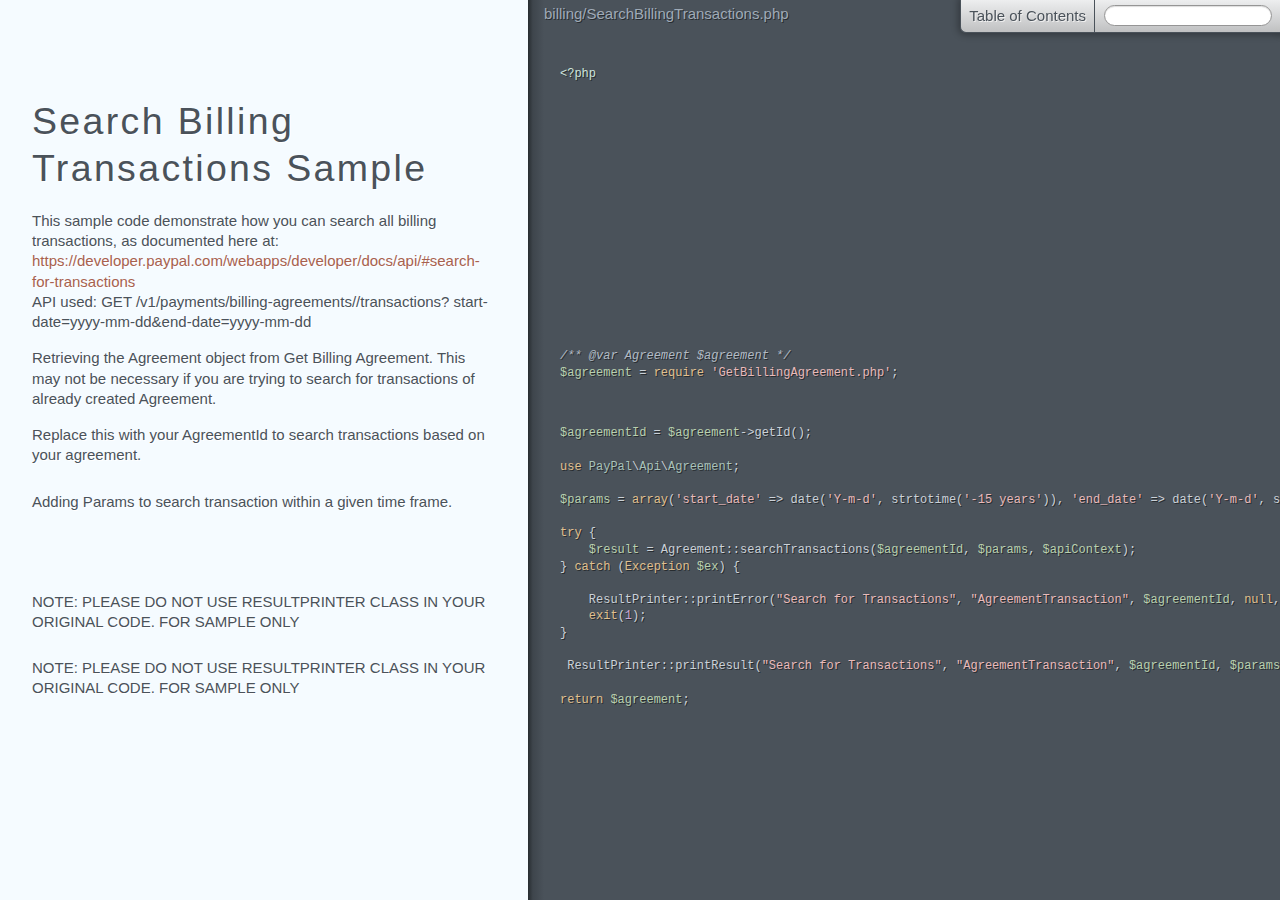
<file: Event/vendor/paypal/rest-api-sdk-php/sample/doc/billing/SearchBillingTransactions.html>
<!DOCTYPE html><html lang="en"><head><title>billing/SearchBillingTransactions</title></head><meta http-equiv="Content-Type" content="text/html; charset=utf-8"><meta name="viewport" content="width=device-width, initial-scale=1.0, minimum-scale=1.0, maximum-scale=1.0"><meta name="groc-relative-root" content="../"><meta name="groc-document-path" content="billing/SearchBillingTransactions"><meta name="groc-project-path" content="billing/SearchBillingTransactions.php"><link rel="stylesheet" type="text/css" media="all" href="../assets/style.css"><script type="text/javascript" src="../assets/behavior.js"></script><body><div id="meta"><div class="file-path">billing/SearchBillingTransactions.php</div></div><div id="document"><div class="segment"><div class="code"><div class="wrapper"><span class="hljs-preprocessor">&lt;?php</span></div></div></div><div class="segment"><div class="comments "><div class="wrapper"><h1 id="search-billing-transactions-sample">Search Billing Transactions Sample</h1>
<p>This sample code demonstrate how you can search all billing transactions, as documented here at:
<a href="https://developer.paypal.com/webapps/developer/docs/api/#search-for-transactions">https://developer.paypal.com/webapps/developer/docs/api/#search-for-transactions</a>
API used: GET /v1/payments/billing-agreements/<Agreement-Id>/transactions? start-date=yyyy-mm-dd&amp;end-date=yyyy-mm-dd</p></div></div></div><div class="segment"><div class="comments "><div class="wrapper"><p>Retrieving the Agreement object from Get Billing Agreement. This may not be necessary if you are trying to search for transactions of already created Agreement.</p></div></div><div class="code"><div class="wrapper"><span class="hljs-comment">/** <span class="hljs-doctag">@var</span> Agreement $agreement */</span>
<span class="hljs-variable">$agreement</span> = <span class="hljs-keyword">require</span> <span class="hljs-string">'GetBillingAgreement.php'</span>;</div></div></div><div class="segment"><div class="comments "><div class="wrapper"><p>Replace this with your AgreementId to search transactions based on your agreement.</p></div></div><div class="code"><div class="wrapper"><span class="hljs-variable">$agreementId</span> = <span class="hljs-variable">$agreement</span>-&gt;getId();

<span class="hljs-keyword">use</span> <span class="hljs-title">PayPal</span>\<span class="hljs-title">Api</span>\<span class="hljs-title">Agreement</span>;</div></div></div><div class="segment"><div class="comments "><div class="wrapper"><p>Adding Params to search transaction within a given time frame.</p></div></div><div class="code"><div class="wrapper"><span class="hljs-variable">$params</span> = <span class="hljs-keyword">array</span>(<span class="hljs-string">'start_date'</span> =&gt; date(<span class="hljs-string">'Y-m-d'</span>, strtotime(<span class="hljs-string">'-15 years'</span>)), <span class="hljs-string">'end_date'</span> =&gt; date(<span class="hljs-string">'Y-m-d'</span>, strtotime(<span class="hljs-string">'+5 days'</span>)));

<span class="hljs-keyword">try</span> {
    <span class="hljs-variable">$result</span> = Agreement::searchTransactions(<span class="hljs-variable">$agreementId</span>, <span class="hljs-variable">$params</span>, <span class="hljs-variable">$apiContext</span>);
} <span class="hljs-keyword">catch</span> (<span class="hljs-keyword">Exception</span> <span class="hljs-variable">$ex</span>) {</div></div></div><div class="segment"><div class="comments "><div class="wrapper"><p>NOTE: PLEASE DO NOT USE RESULTPRINTER CLASS IN YOUR ORIGINAL CODE. FOR SAMPLE ONLY</p></div></div><div class="code"><div class="wrapper">    ResultPrinter::printError(<span class="hljs-string">"Search for Transactions"</span>, <span class="hljs-string">"AgreementTransaction"</span>, <span class="hljs-variable">$agreementId</span>, <span class="hljs-keyword">null</span>, <span class="hljs-variable">$ex</span>);
    <span class="hljs-keyword">exit</span>(<span class="hljs-number">1</span>);
}</div></div></div><div class="segment"><div class="comments "><div class="wrapper"><p>NOTE: PLEASE DO NOT USE RESULTPRINTER CLASS IN YOUR ORIGINAL CODE. FOR SAMPLE ONLY</p></div></div><div class="code"><div class="wrapper"> ResultPrinter::printResult(<span class="hljs-string">"Search for Transactions"</span>, <span class="hljs-string">"AgreementTransaction"</span>, <span class="hljs-variable">$agreementId</span>, <span class="hljs-variable">$params</span>, <span class="hljs-variable">$result</span>);

<span class="hljs-keyword">return</span> <span class="hljs-variable">$agreement</span>;</div></div></div></div></body></html>
</file>
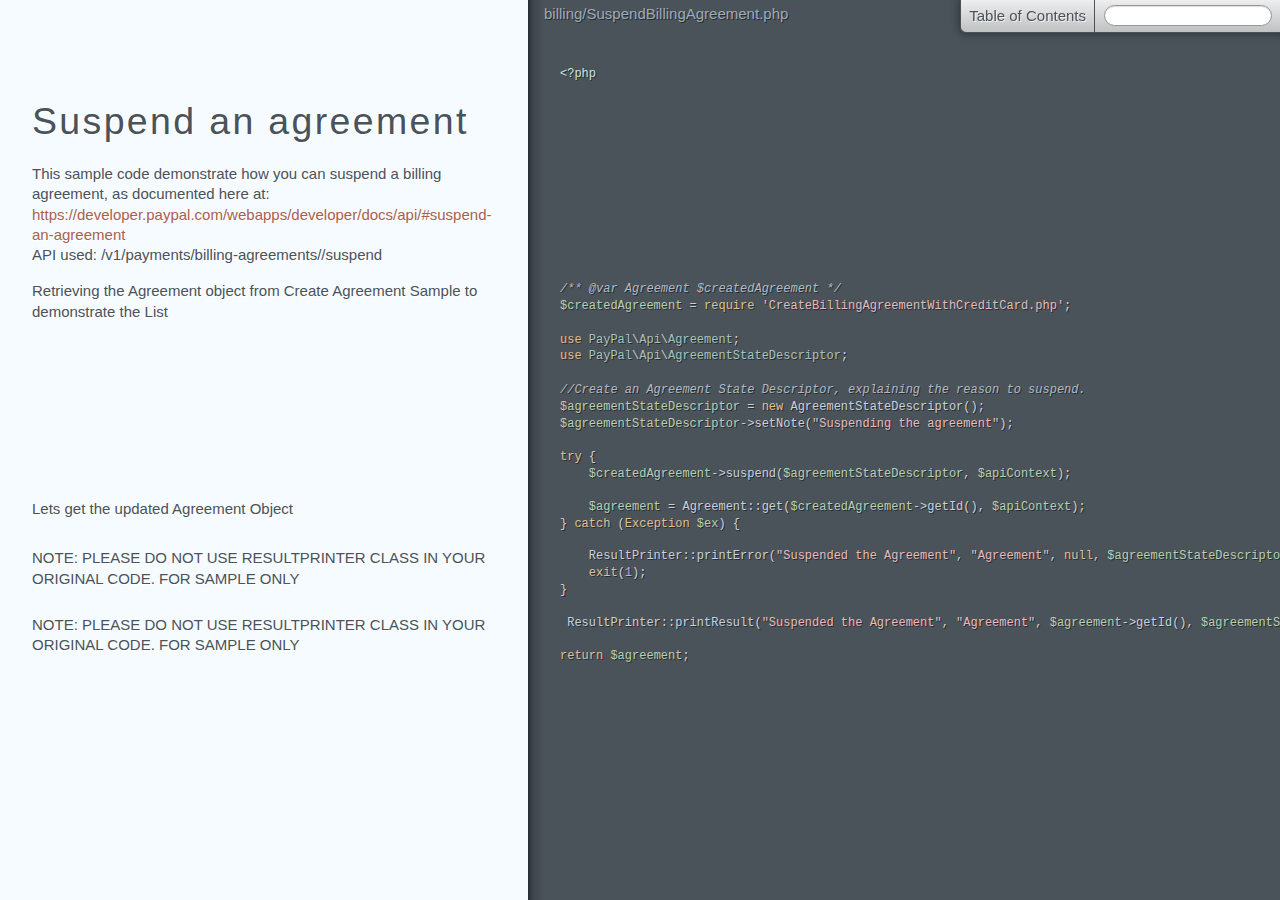
<file: Event/vendor/paypal/rest-api-sdk-php/sample/doc/billing/SuspendBillingAgreement.html>
<!DOCTYPE html><html lang="en"><head><title>billing/SuspendBillingAgreement</title></head><meta http-equiv="Content-Type" content="text/html; charset=utf-8"><meta name="viewport" content="width=device-width, initial-scale=1.0, minimum-scale=1.0, maximum-scale=1.0"><meta name="groc-relative-root" content="../"><meta name="groc-document-path" content="billing/SuspendBillingAgreement"><meta name="groc-project-path" content="billing/SuspendBillingAgreement.php"><link rel="stylesheet" type="text/css" media="all" href="../assets/style.css"><script type="text/javascript" src="../assets/behavior.js"></script><body><div id="meta"><div class="file-path">billing/SuspendBillingAgreement.php</div></div><div id="document"><div class="segment"><div class="code"><div class="wrapper"><span class="hljs-preprocessor">&lt;?php</span></div></div></div><div class="segment"><div class="comments "><div class="wrapper"><h1 id="suspend-an-agreement">Suspend an agreement</h1>
<p>This sample code demonstrate how you can suspend a billing agreement, as documented here at:
<a href="https://developer.paypal.com/webapps/developer/docs/api/#suspend-an-agreement">https://developer.paypal.com/webapps/developer/docs/api/#suspend-an-agreement</a>
API used: /v1/payments/billing-agreements/<Agreement-Id>/suspend</p></div></div></div><div class="segment"><div class="comments "><div class="wrapper"><p>Retrieving the Agreement object from Create Agreement Sample to demonstrate the List</p></div></div><div class="code"><div class="wrapper"><span class="hljs-comment">/** <span class="hljs-doctag">@var</span> Agreement $createdAgreement */</span>
<span class="hljs-variable">$createdAgreement</span> = <span class="hljs-keyword">require</span> <span class="hljs-string">'CreateBillingAgreementWithCreditCard.php'</span>;

<span class="hljs-keyword">use</span> <span class="hljs-title">PayPal</span>\<span class="hljs-title">Api</span>\<span class="hljs-title">Agreement</span>;
<span class="hljs-keyword">use</span> <span class="hljs-title">PayPal</span>\<span class="hljs-title">Api</span>\<span class="hljs-title">AgreementStateDescriptor</span>;

<span class="hljs-comment">//Create an Agreement State Descriptor, explaining the reason to suspend.</span>
<span class="hljs-variable">$agreementStateDescriptor</span> = <span class="hljs-keyword">new</span> AgreementStateDescriptor();
<span class="hljs-variable">$agreementStateDescriptor</span>-&gt;setNote(<span class="hljs-string">"Suspending the agreement"</span>);

<span class="hljs-keyword">try</span> {
    <span class="hljs-variable">$createdAgreement</span>-&gt;suspend(<span class="hljs-variable">$agreementStateDescriptor</span>, <span class="hljs-variable">$apiContext</span>);</div></div></div><div class="segment"><div class="comments "><div class="wrapper"><p>Lets get the updated Agreement Object</p></div></div><div class="code"><div class="wrapper">    <span class="hljs-variable">$agreement</span> = Agreement::get(<span class="hljs-variable">$createdAgreement</span>-&gt;getId(), <span class="hljs-variable">$apiContext</span>);
} <span class="hljs-keyword">catch</span> (<span class="hljs-keyword">Exception</span> <span class="hljs-variable">$ex</span>) {</div></div></div><div class="segment"><div class="comments "><div class="wrapper"><p>NOTE: PLEASE DO NOT USE RESULTPRINTER CLASS IN YOUR ORIGINAL CODE. FOR SAMPLE ONLY</p></div></div><div class="code"><div class="wrapper">    ResultPrinter::printError(<span class="hljs-string">"Suspended the Agreement"</span>, <span class="hljs-string">"Agreement"</span>, <span class="hljs-keyword">null</span>, <span class="hljs-variable">$agreementStateDescriptor</span>, <span class="hljs-variable">$ex</span>);
    <span class="hljs-keyword">exit</span>(<span class="hljs-number">1</span>);
}</div></div></div><div class="segment"><div class="comments "><div class="wrapper"><p>NOTE: PLEASE DO NOT USE RESULTPRINTER CLASS IN YOUR ORIGINAL CODE. FOR SAMPLE ONLY</p></div></div><div class="code"><div class="wrapper"> ResultPrinter::printResult(<span class="hljs-string">"Suspended the Agreement"</span>, <span class="hljs-string">"Agreement"</span>, <span class="hljs-variable">$agreement</span>-&gt;getId(), <span class="hljs-variable">$agreementStateDescriptor</span>, <span class="hljs-variable">$agreement</span>);

<span class="hljs-keyword">return</span> <span class="hljs-variable">$agreement</span>;</div></div></div></div></body></html>
</file>
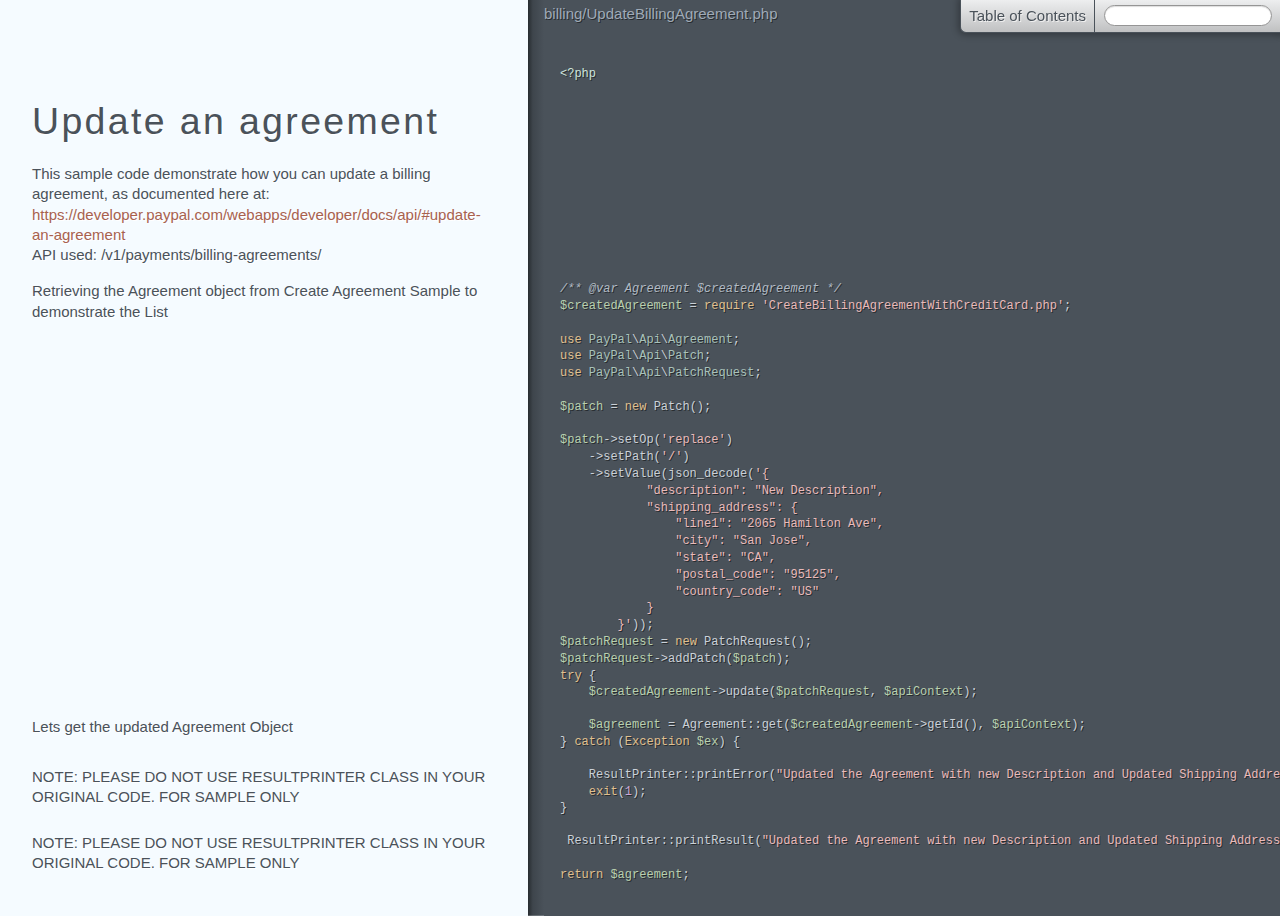
<file: Event/vendor/paypal/rest-api-sdk-php/sample/doc/billing/UpdateBillingAgreement.html>
<!DOCTYPE html><html lang="en"><head><title>billing/UpdateBillingAgreement</title></head><meta http-equiv="Content-Type" content="text/html; charset=utf-8"><meta name="viewport" content="width=device-width, initial-scale=1.0, minimum-scale=1.0, maximum-scale=1.0"><meta name="groc-relative-root" content="../"><meta name="groc-document-path" content="billing/UpdateBillingAgreement"><meta name="groc-project-path" content="billing/UpdateBillingAgreement.php"><link rel="stylesheet" type="text/css" media="all" href="../assets/style.css"><script type="text/javascript" src="../assets/behavior.js"></script><body><div id="meta"><div class="file-path">billing/UpdateBillingAgreement.php</div></div><div id="document"><div class="segment"><div class="code"><div class="wrapper"><span class="hljs-preprocessor">&lt;?php</span></div></div></div><div class="segment"><div class="comments "><div class="wrapper"><h1 id="update-an-agreement">Update an agreement</h1>
<p>This sample code demonstrate how you can update a billing agreement, as documented here at:
<a href="https://developer.paypal.com/webapps/developer/docs/api/#update-an-agreement">https://developer.paypal.com/webapps/developer/docs/api/#update-an-agreement</a>
API used: /v1/payments/billing-agreements/<Agreement-Id></p></div></div></div><div class="segment"><div class="comments "><div class="wrapper"><p>Retrieving the Agreement object from Create Agreement Sample to demonstrate the List</p></div></div><div class="code"><div class="wrapper"><span class="hljs-comment">/** <span class="hljs-doctag">@var</span> Agreement $createdAgreement */</span>
<span class="hljs-variable">$createdAgreement</span> = <span class="hljs-keyword">require</span> <span class="hljs-string">'CreateBillingAgreementWithCreditCard.php'</span>;

<span class="hljs-keyword">use</span> <span class="hljs-title">PayPal</span>\<span class="hljs-title">Api</span>\<span class="hljs-title">Agreement</span>;
<span class="hljs-keyword">use</span> <span class="hljs-title">PayPal</span>\<span class="hljs-title">Api</span>\<span class="hljs-title">Patch</span>;
<span class="hljs-keyword">use</span> <span class="hljs-title">PayPal</span>\<span class="hljs-title">Api</span>\<span class="hljs-title">PatchRequest</span>;

<span class="hljs-variable">$patch</span> = <span class="hljs-keyword">new</span> Patch();

<span class="hljs-variable">$patch</span>-&gt;setOp(<span class="hljs-string">'replace'</span>)
    -&gt;setPath(<span class="hljs-string">'/'</span>)
    -&gt;setValue(json_decode(<span class="hljs-string">'{
            "description": "New Description",
            "shipping_address": {
                "line1": "2065 Hamilton Ave",
                "city": "San Jose",
                "state": "CA",
                "postal_code": "95125",
                "country_code": "US"
            }
        }'</span>));
<span class="hljs-variable">$patchRequest</span> = <span class="hljs-keyword">new</span> PatchRequest();
<span class="hljs-variable">$patchRequest</span>-&gt;addPatch(<span class="hljs-variable">$patch</span>);
<span class="hljs-keyword">try</span> {
    <span class="hljs-variable">$createdAgreement</span>-&gt;update(<span class="hljs-variable">$patchRequest</span>, <span class="hljs-variable">$apiContext</span>);</div></div></div><div class="segment"><div class="comments "><div class="wrapper"><p>Lets get the updated Agreement Object</p></div></div><div class="code"><div class="wrapper">    <span class="hljs-variable">$agreement</span> = Agreement::get(<span class="hljs-variable">$createdAgreement</span>-&gt;getId(), <span class="hljs-variable">$apiContext</span>);
} <span class="hljs-keyword">catch</span> (<span class="hljs-keyword">Exception</span> <span class="hljs-variable">$ex</span>) {</div></div></div><div class="segment"><div class="comments "><div class="wrapper"><p>NOTE: PLEASE DO NOT USE RESULTPRINTER CLASS IN YOUR ORIGINAL CODE. FOR SAMPLE ONLY</p></div></div><div class="code"><div class="wrapper">    ResultPrinter::printError(<span class="hljs-string">"Updated the Agreement with new Description and Updated Shipping Address"</span>, <span class="hljs-string">"Agreement"</span>, <span class="hljs-keyword">null</span>, <span class="hljs-variable">$patchRequest</span>, <span class="hljs-variable">$ex</span>);
    <span class="hljs-keyword">exit</span>(<span class="hljs-number">1</span>);
}</div></div></div><div class="segment"><div class="comments "><div class="wrapper"><p>NOTE: PLEASE DO NOT USE RESULTPRINTER CLASS IN YOUR ORIGINAL CODE. FOR SAMPLE ONLY</p></div></div><div class="code"><div class="wrapper"> ResultPrinter::printResult(<span class="hljs-string">"Updated the Agreement with new Description and Updated Shipping Address"</span>, <span class="hljs-string">"Agreement"</span>, <span class="hljs-variable">$agreement</span>-&gt;getId(), <span class="hljs-variable">$patchRequest</span>, <span class="hljs-variable">$agreement</span>);

<span class="hljs-keyword">return</span> <span class="hljs-variable">$agreement</span>;</div></div></div></div></body></html>
</file>
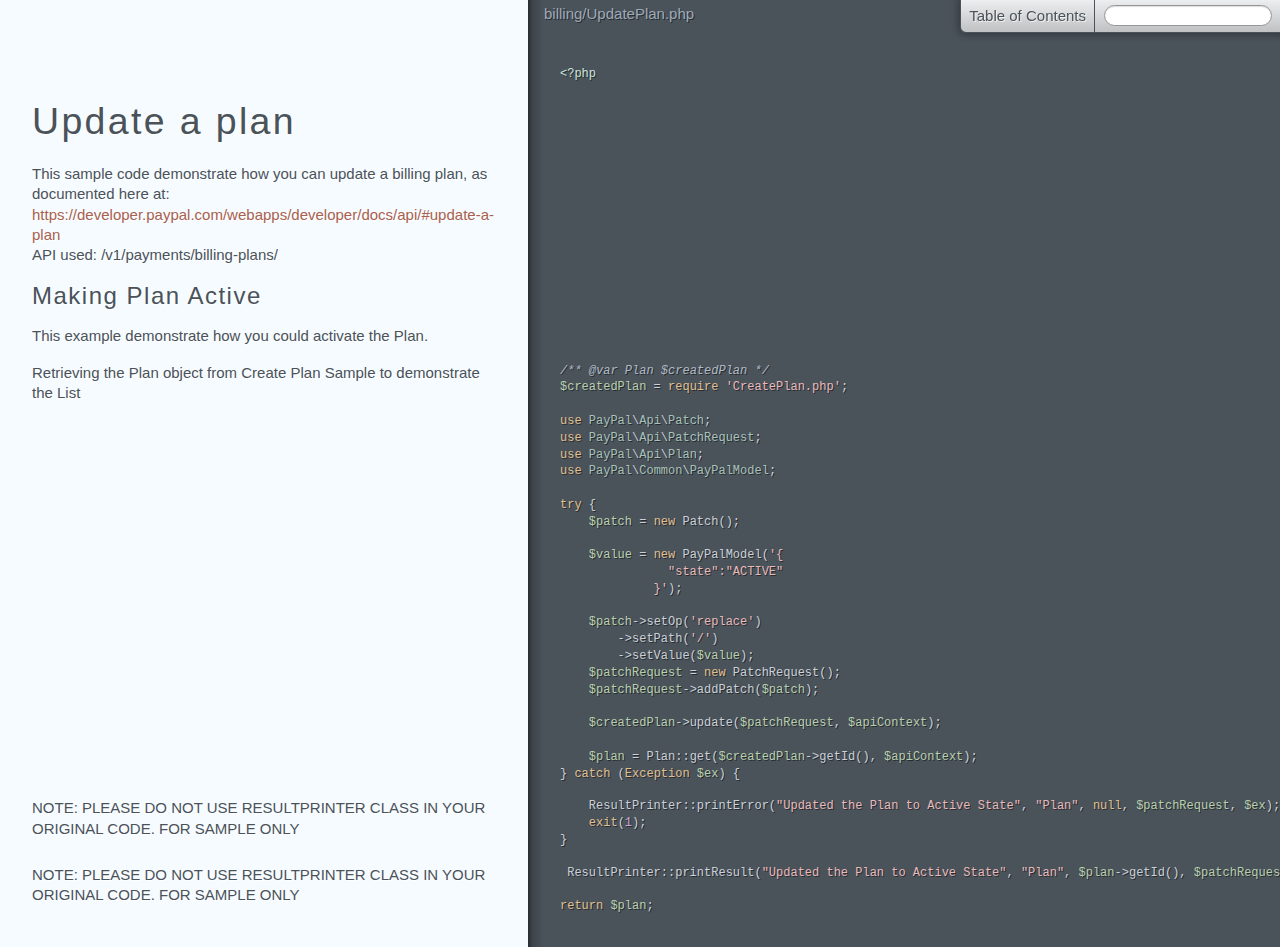
<file: Event/vendor/paypal/rest-api-sdk-php/sample/doc/billing/UpdatePlan.html>
<!DOCTYPE html><html lang="en"><head><title>billing/UpdatePlan</title></head><meta http-equiv="Content-Type" content="text/html; charset=utf-8"><meta name="viewport" content="width=device-width, initial-scale=1.0, minimum-scale=1.0, maximum-scale=1.0"><meta name="groc-relative-root" content="../"><meta name="groc-document-path" content="billing/UpdatePlan"><meta name="groc-project-path" content="billing/UpdatePlan.php"><link rel="stylesheet" type="text/css" media="all" href="../assets/style.css"><script type="text/javascript" src="../assets/behavior.js"></script><body><div id="meta"><div class="file-path">billing/UpdatePlan.php</div></div><div id="document"><div class="segment"><div class="code"><div class="wrapper"><span class="hljs-preprocessor">&lt;?php</span></div></div></div><div class="segment"><div class="comments "><div class="wrapper"><h1 id="update-a-plan">Update a plan</h1>
<p>This sample code demonstrate how you can update a billing plan, as documented here at:
<a href="https://developer.paypal.com/webapps/developer/docs/api/#update-a-plan">https://developer.paypal.com/webapps/developer/docs/api/#update-a-plan</a>
API used:  /v1/payments/billing-plans/<Plan-Id></p></div></div></div><div class="segment"><div class="comments "><div class="wrapper"><h3 id="making-plan-active">Making Plan Active</h3>
<p>This example demonstrate how you could activate the Plan.</p></div></div></div><div class="segment"><div class="comments "><div class="wrapper"><p>Retrieving the Plan object from Create Plan Sample to demonstrate the List</p></div></div><div class="code"><div class="wrapper"><span class="hljs-comment">/** <span class="hljs-doctag">@var</span> Plan $createdPlan */</span>
<span class="hljs-variable">$createdPlan</span> = <span class="hljs-keyword">require</span> <span class="hljs-string">'CreatePlan.php'</span>;

<span class="hljs-keyword">use</span> <span class="hljs-title">PayPal</span>\<span class="hljs-title">Api</span>\<span class="hljs-title">Patch</span>;
<span class="hljs-keyword">use</span> <span class="hljs-title">PayPal</span>\<span class="hljs-title">Api</span>\<span class="hljs-title">PatchRequest</span>;
<span class="hljs-keyword">use</span> <span class="hljs-title">PayPal</span>\<span class="hljs-title">Api</span>\<span class="hljs-title">Plan</span>;
<span class="hljs-keyword">use</span> <span class="hljs-title">PayPal</span>\<span class="hljs-title">Common</span>\<span class="hljs-title">PayPalModel</span>;

<span class="hljs-keyword">try</span> {
    <span class="hljs-variable">$patch</span> = <span class="hljs-keyword">new</span> Patch();

    <span class="hljs-variable">$value</span> = <span class="hljs-keyword">new</span> PayPalModel(<span class="hljs-string">'{
	       "state":"ACTIVE"
	     }'</span>);

    <span class="hljs-variable">$patch</span>-&gt;setOp(<span class="hljs-string">'replace'</span>)
        -&gt;setPath(<span class="hljs-string">'/'</span>)
        -&gt;setValue(<span class="hljs-variable">$value</span>);
    <span class="hljs-variable">$patchRequest</span> = <span class="hljs-keyword">new</span> PatchRequest();
    <span class="hljs-variable">$patchRequest</span>-&gt;addPatch(<span class="hljs-variable">$patch</span>);

    <span class="hljs-variable">$createdPlan</span>-&gt;update(<span class="hljs-variable">$patchRequest</span>, <span class="hljs-variable">$apiContext</span>);

    <span class="hljs-variable">$plan</span> = Plan::get(<span class="hljs-variable">$createdPlan</span>-&gt;getId(), <span class="hljs-variable">$apiContext</span>);
} <span class="hljs-keyword">catch</span> (<span class="hljs-keyword">Exception</span> <span class="hljs-variable">$ex</span>) {</div></div></div><div class="segment"><div class="comments "><div class="wrapper"><p>NOTE: PLEASE DO NOT USE RESULTPRINTER CLASS IN YOUR ORIGINAL CODE. FOR SAMPLE ONLY</p></div></div><div class="code"><div class="wrapper">    ResultPrinter::printError(<span class="hljs-string">"Updated the Plan to Active State"</span>, <span class="hljs-string">"Plan"</span>, <span class="hljs-keyword">null</span>, <span class="hljs-variable">$patchRequest</span>, <span class="hljs-variable">$ex</span>);
    <span class="hljs-keyword">exit</span>(<span class="hljs-number">1</span>);
}</div></div></div><div class="segment"><div class="comments "><div class="wrapper"><p>NOTE: PLEASE DO NOT USE RESULTPRINTER CLASS IN YOUR ORIGINAL CODE. FOR SAMPLE ONLY</p></div></div><div class="code"><div class="wrapper"> ResultPrinter::printResult(<span class="hljs-string">"Updated the Plan to Active State"</span>, <span class="hljs-string">"Plan"</span>, <span class="hljs-variable">$plan</span>-&gt;getId(), <span class="hljs-variable">$patchRequest</span>, <span class="hljs-variable">$plan</span>);

<span class="hljs-keyword">return</span> <span class="hljs-variable">$plan</span>;</div></div></div></div></body></html>
</file>
<file: Event/vendor/paypal/rest-api-sdk-php/sample/doc/assets/style.css>
﻿html,body,div,span,applet,object,iframe,h1,h2,h3,h4,h5,h6,p,blockquote,pre,a,abbr,acronym,address,big,cite,code,del,dfn,em,img,ins,kbd,q,s,samp,small,strike,strong,sub,sup,tt,var,b,u,i,center,dl,dt,dd,ol,ul,li,fieldset,form,label,legend,table,caption,tbody,tfoot,thead,tr,th,td,article,aside,canvas,details,embed,figure,figcaption,footer,header,hgroup,menu,nav,output,ruby,section,summary,time,mark,audio,video{margin:0;padding:0;border:0;font:inherit;font-size:100%;vertical-align:baseline}html{line-height:1}ol,ul{list-style:none}table{border-collapse:collapse;border-spacing:0}caption,th,td{text-align:left;font-weight:normal;vertical-align:middle}q,blockquote{quotes:none}q:before,q:after,blockquote:before,blockquote:after{content:"";content:none}a img{border:none}article,aside,details,figcaption,figure,footer,header,hgroup,main,menu,nav,section,summary{display:block}html,body{height:100%}#document{min-height:100%}body{max-width:33em}.segment{padding:0.5em 0 0.5em 33em;white-space:nowrap}.segment:first-child{padding-top:4.1em}.segment:last-child{padding-bottom:2em}.segment .comments,.segment .code{display:inline-block;vertical-align:top;padding:0 2em}.segment .comments{margin-left:-33em;width:29em;white-space:normal}.segment .code{white-space:pre}#meta{position:absolute;left:33em;padding:0.25em 1em}@media (max-width: 53em){html{font-size:1em}}@media (max-width: 52.94111em){html{font-size:0.99889em}}@media (max-width: 52.88222em){html{font-size:0.99778em}}@media (max-width: 52.82333em){html{font-size:0.99667em}}@media (max-width: 52.76444em){html{font-size:0.99556em}}@media (max-width: 52.70556em){html{font-size:0.99444em}}@media (max-width: 52.64667em){html{font-size:0.99333em}}@media (max-width: 52.58778em){html{font-size:0.99222em}}@media (max-width: 52.52889em){html{font-size:0.99111em}}@media (max-width: 52.47em){html{font-size:0.99em}}@media (max-width: 52.41111em){html{font-size:0.98889em}}@media (max-width: 52.35222em){html{font-size:0.98778em}}@media (max-width: 52.29333em){html{font-size:0.98667em}}@media (max-width: 52.23444em){html{font-size:0.98556em}}@media (max-width: 52.17556em){html{font-size:0.98444em}}@media (max-width: 52.11667em){html{font-size:0.98333em}}@media (max-width: 52.05778em){html{font-size:0.98222em}}@media (max-width: 51.99889em){html{font-size:0.98111em}}@media (max-width: 51.94em){html{font-size:0.98em}}@media (max-width: 51.88111em){html{font-size:0.97889em}}@media (max-width: 51.82222em){html{font-size:0.97778em}}@media (max-width: 51.76333em){html{font-size:0.97667em}}@media (max-width: 51.70444em){html{font-size:0.97556em}}@media (max-width: 51.64556em){html{font-size:0.97444em}}@media (max-width: 51.58667em){html{font-size:0.97333em}}@media (max-width: 51.52778em){html{font-size:0.97222em}}@media (max-width: 51.46889em){html{font-size:0.97111em}}@media (max-width: 51.41em){html{font-size:0.97em}}@media (max-width: 51.35111em){html{font-size:0.96889em}}@media (max-width: 51.29222em){html{font-size:0.96778em}}@media (max-width: 51.23333em){html{font-size:0.96667em}}@media (max-width: 51.17444em){html{font-size:0.96556em}}@media (max-width: 51.11556em){html{font-size:0.96444em}}@media (max-width: 51.05667em){html{font-size:0.96333em}}@media (max-width: 50.99778em){html{font-size:0.96222em}}@media (max-width: 50.93889em){html{font-size:0.96111em}}@media (max-width: 50.88em){html{font-size:0.96em}}@media (max-width: 50.82111em){html{font-size:0.95889em}}@media (max-width: 50.76222em){html{font-size:0.95778em}}@media (max-width: 50.70333em){html{font-size:0.95667em}}@media (max-width: 50.64444em){html{font-size:0.95556em}}@media (max-width: 50.58556em){html{font-size:0.95444em}}@media (max-width: 50.52667em){html{font-size:0.95333em}}@media (max-width: 50.46778em){html{font-size:0.95222em}}@media (max-width: 50.40889em){html{font-size:0.95111em}}@media (max-width: 50.35em){html{font-size:0.95em}}@media (max-width: 50.29111em){html{font-size:0.94889em}}@media (max-width: 50.23222em){html{font-size:0.94778em}}@media (max-width: 50.17333em){html{font-size:0.94667em}}@media (max-width: 50.11444em){html{font-size:0.94556em}}@media (max-width: 50.05556em){html{font-size:0.94444em}}@media (max-width: 49.99667em){html{font-size:0.94333em}}@media (max-width: 49.93778em){html{font-size:0.94222em}}@media (max-width: 49.87889em){html{font-size:0.94111em}}@media (max-width: 49.82em){html{font-size:0.94em}}@media (max-width: 49.76111em){html{font-size:0.93889em}}@media (max-width: 49.70222em){html{font-size:0.93778em}}@media (max-width: 49.64333em){html{font-size:0.93667em}}@media (max-width: 49.58444em){html{font-size:0.93556em}}@media (max-width: 49.52556em){html{font-size:0.93444em}}@media (max-width: 49.46667em){html{font-size:0.93333em}}@media (max-width: 49.40778em){html{font-size:0.93222em}}@media (max-width: 49.34889em){html{font-size:0.93111em}}@media (max-width: 49.29em){html{font-size:0.93em}}@media (max-width: 49.23111em){html{font-size:0.92889em}}@media (max-width: 49.17222em){html{font-size:0.92778em}}@media (max-width: 49.11333em){html{font-size:0.92667em}}@media (max-width: 49.05444em){html{font-size:0.92556em}}@media (max-width: 48.99556em){html{font-size:0.92444em}}@media (max-width: 48.93667em){html{font-size:0.92333em}}@media (max-width: 48.87778em){html{font-size:0.92222em}}@media (max-width: 48.81889em){html{font-size:0.92111em}}@media (max-width: 48.76em){html{font-size:0.92em}}@media (max-width: 48.70111em){html{font-size:0.91889em}}@media (max-width: 48.64222em){html{font-size:0.91778em}}@media (max-width: 48.58333em){html{font-size:0.91667em}}@media (max-width: 48.52444em){html{font-size:0.91556em}}@media (max-width: 48.46556em){html{font-size:0.91444em}}@media (max-width: 48.40667em){html{font-size:0.91333em}}@media (max-width: 48.34778em){html{font-size:0.91222em}}@media (max-width: 48.28889em){html{font-size:0.91111em}}@media (max-width: 48.23em){html{font-size:0.91em}}@media (max-width: 48.17111em){html{font-size:0.90889em}}@media (max-width: 48.11222em){html{font-size:0.90778em}}@media (max-width: 48.05333em){html{font-size:0.90667em}}@media (max-width: 47.99444em){html{font-size:0.90556em}}@media (max-width: 47.93556em){html{font-size:0.90444em}}@media (max-width: 47.87667em){html{font-size:0.90333em}}@media (max-width: 47.81778em){html{font-size:0.90222em}}@media (max-width: 47.75889em){html{font-size:0.90111em}}@media (max-width: 47.7em){html{font-size:0.9em}}@media (max-width: 47.64111em){html{font-size:0.89889em}}@media (max-width: 47.58222em){html{font-size:0.89778em}}@media (max-width: 47.52333em){html{font-size:0.89667em}}@media (max-width: 47.46444em){html{font-size:0.89556em}}@media (max-width: 47.40556em){html{font-size:0.89444em}}@media (max-width: 47.34667em){html{font-size:0.89333em}}@media (max-width: 47.28778em){html{font-size:0.89222em}}@media (max-width: 47.22889em){html{font-size:0.89111em}}@media (max-width: 47.17em){html{font-size:0.89em}}@media (max-width: 47.11111em){html{font-size:0.88889em}}@media (max-width: 47.05222em){html{font-size:0.88778em}}@media (max-width: 46.99333em){html{font-size:0.88667em}}@media (max-width: 46.93444em){html{font-size:0.88556em}}@media (max-width: 46.87556em){html{font-size:0.88444em}}@media (max-width: 46.81667em){html{font-size:0.88333em}}@media (max-width: 46.75778em){html{font-size:0.88222em}}@media (max-width: 46.69889em){html{font-size:0.88111em}}@media (max-width: 46.64em){html{font-size:0.88em}}@media (max-width: 46.58111em){html{font-size:0.87889em}}@media (max-width: 46.52222em){html{font-size:0.87778em}}@media (max-width: 46.46333em){html{font-size:0.87667em}}@media (max-width: 46.40444em){html{font-size:0.87556em}}@media (max-width: 46.34556em){html{font-size:0.87444em}}@media (max-width: 46.28667em){html{font-size:0.87333em}}@media (max-width: 46.22778em){html{font-size:0.87222em}}@media (max-width: 46.16889em){html{font-size:0.87111em}}@media (max-width: 46.11em){html{font-size:0.87em}}@media (max-width: 46.05111em){html{font-size:0.86889em}}@media (max-width: 45.99222em){html{font-size:0.86778em}}@media (max-width: 45.93333em){html{font-size:0.86667em}}@media (max-width: 45.87444em){html{font-size:0.86556em}}@media (max-width: 45.81556em){html{font-size:0.86444em}}@media (max-width: 45.75667em){html{font-size:0.86333em}}@media (max-width: 45.69778em){html{font-size:0.86222em}}@media (max-width: 45.63889em){html{font-size:0.86111em}}@media (max-width: 45.58em){html{font-size:0.86em}}@media (max-width: 45.52111em){html{font-size:0.85889em}}@media (max-width: 45.46222em){html{font-size:0.85778em}}@media (max-width: 45.40333em){html{font-size:0.85667em}}@media (max-width: 45.34444em){html{font-size:0.85556em}}@media (max-width: 45.28556em){html{font-size:0.85444em}}@media (max-width: 45.22667em){html{font-size:0.85333em}}@media (max-width: 45.16778em){html{font-size:0.85222em}}@media (max-width: 45.10889em){html{font-size:0.85111em}}@media (max-width: 45.05em){html{font-size:1em}body{margin:0 auto}.segment{padding:0;white-space:normal;max-width:29em;margin:0 auto}.segment .comments,.segment .code{display:block;padding:1em}.segment .comments{margin-left:0;width:auto}.segment .code{display:block;overflow-y:hidden;overflow-x:auto}.segment .code .wrapper{display:inline-block}#meta{position:static;margin:2em 0 0 0;overflow-y:hidden;overflow-x:auto}#meta .file-path{display:inline-block}}nav{position:fixed;top:0;right:0;width:20em}@media (max-width: 45.05em){nav{left:0;width:100%}}nav .tools{position:relative;z-index:100}nav .tools li{display:table-cell;vertical-align:middle;text-align:center;white-space:nowrap;height:2.1em;padding:0 0.55em}nav .tools .github{padding:0}nav .tools .github a{display:block;height:2.1em;width:2.1em;text-indent:-9001em}nav .tools .search{width:100%}nav .tools .search input{-moz-box-sizing:border-box;-webkit-box-sizing:border-box;box-sizing:border-box;display:block;width:100%}nav .toc{-moz-box-sizing:border-box;-webkit-box-sizing:border-box;box-sizing:border-box;position:absolute;top:2.1em;bottom:0;width:100%;overflow-x:hidden;overflow-y:auto}nav .toc li{position:relative}nav .toc .label{display:block;line-height:2em;padding:0 0.55em 0 0.55em}nav .toc li li .label{padding-left:1.1em}nav .toc li li li .label{padding-left:1.65em}nav .toc li li li li .label{padding-left:2.2em}nav .toc li li li li li .label{padding-left:2.75em}nav .toc li li li li li li .label{padding-left:3.3em}nav{-moz-transition:height 150ms 0;-o-transition:height 150ms 0;-webkit-transition:height 150ms 0;transition:height 150ms 0}nav .tools .toggle{-moz-transition:background 150ms;-o-transition:background 150ms;-webkit-transition:background 150ms;transition:background 150ms}nav.active{-moz-transition:height 0;-o-transition:height 0;-webkit-transition:height 0;transition:height 0;height:100%}nav .toc{-moz-transition:right 150ms;-o-transition:right 150ms;-webkit-transition:right 150ms;transition:right 150ms;right:-100%}nav.active .toc{right:0}@media (max-width: 45.05em){nav .toc{-moz-transition:left 150ms;-o-transition:left 150ms;-webkit-transition:left 150ms;transition:left 150ms;right:auto;left:-100%}nav.active .toc{left:0}}@media (max-width: 45.05em){body{-moz-transition:left 150ms;-o-transition:left 150ms;-webkit-transition:left 150ms;transition:left 150ms;position:relative;left:0}html.popped{overflow:hidden}html.popped body{left:100%;overflow:hidden}}nav .toc .children,nav .toc .outline{display:none}nav .toc .expanded>.children,nav .toc .expanded>.outline,nav .toc .expanded>.outline .children{display:block}nav .toc .discloser{-moz-transition-property:-moz-transform,-webkit-transform,-o-transform,-moz-transform;-o-transition-property:-moz-transform,-webkit-transform,-o-transform,-o-transform;-webkit-transition-property:-moz-transform,-webkit-transform,-o-transform,-webkit-transform;transition-property:-moz-transform -webkit-transform -o-transform transform;-moz-transition-duration:200ms;-o-transition-duration:200ms;-webkit-transition-duration:200ms;transition-duration:200ms;-moz-transform:rotate(0deg);-ms-transform:rotate(0deg);-webkit-transform:rotate(0deg);transform:rotate(0deg);display:inline-block;height:9px;width:9px;padding:0.2em;margin:0.2em 0.2em -0.2em 0.2em;vertical-align:baseline;background:url('[data-uri]') center center no-repeat;background-size:9px 9px}nav .toc .discloser.placeholder,nav .toc .expanded>.outline .discloser{background:none}nav .toc .expanded>.label .discloser{-moz-transform:rotate(90deg);-ms-transform:rotate(90deg);-webkit-transform:rotate(90deg);transform:rotate(90deg)}nav .toc .filtered>.label{display:none}nav .toc .matched-child>.label{display:block}nav .toc .matched-child>.children,nav .toc .matched-child>.outline,nav .toc .matched-child>.outline .children{display:block}nav .toc .matched>.children,nav .toc .matched>.outline,nav .toc .matched>.outline .children{display:block}nav.searching .toc .discloser{display:none}.comments .wrapper{font-family:"Helvetica Neue",Helvetica,"Droid Sans",sans-serif;font-weight:300;font-size:0.9375em;line-height:1.35}.comments .wrapper h1,.comments .wrapper h2,.comments .wrapper h3,.comments .wrapper h4,.comments .wrapper h5,.comments .wrapper h6{font-family:"HelveticaNeue-UltraLight","Helvetica Neue",Helvetica,"Droid Sans",sans-serif;font-weight:100;letter-spacing:0.0625em;line-height:1.25;margin-bottom:0.5em}.comments .wrapper h1{font-size:2.5em}.comments .wrapper h2{font-size:2em}.comments .wrapper h3{font-size:1.6em}.comments .wrapper h4{font-size:1.4em}.comments .wrapper h5{font-size:1.3em}.comments .wrapper h6{font-size:1.2em}.comments .wrapper p{margin:1em 0}.comments .wrapper>*:first-child{margin-top:0}.comments .wrapper>*:last-child{margin-bottom:0}.comments .wrapper ol,.comments .wrapper ul{padding-left:1.75em;margin:1em 0}.comments .wrapper ol li{list-style:decimal}.comments .wrapper ul li{list-style:disc}.comments .wrapper li{margin:1em 0}.comments .wrapper li:first-child{margin-top:0}.comments .wrapper li:last-child{margin-bottom:0}.comments .wrapper code{display:inline-block;padding:0.25em 0.25em 0 0.25em}.comments .wrapper pre{display:block;overflow-x:auto;overflow-y:hidden;margin-bottom:1em}.comments .wrapper pre .hljs-comment,.comments .wrapper pre .hljs-template_comment,.comments .wrapper pre .diff .hljs-header,.comments .wrapper pre .hljs-doctype,.comments .wrapper pre .hljs-pi,.comments .wrapper pre .lisp .hljs-string,.comments .wrapper pre .hljs-javadoc{color:#93a1a1;font-style:italic}.comments .wrapper pre .hljs-keyword,.comments .wrapper pre .hljs-winutils,.comments .wrapper pre .method,.comments .wrapper pre .hljs-addition,.comments .wrapper pre .css .hljs-tag,.comments .wrapper pre .hljs-request,.comments .wrapper pre .hljs-status,.comments .wrapper pre .nginx .hljs-title{color:#859900}.comments .wrapper pre .hljs-number,.comments .wrapper pre .hljs-command,.comments .wrapper pre .hljs-string,.comments .wrapper pre .hljs-tag .hljs-value,.comments .wrapper pre .hljs-rules .hljs-value,.comments .wrapper pre .hljs-phpdoc,.comments .wrapper pre .tex .hljs-formula,.comments .wrapper pre .hljs-regexp,.comments .wrapper pre .hljs-hexcolor{color:#2aa198}.comments .wrapper pre .hljs-title,.comments .wrapper pre .hljs-localvars,.comments .wrapper pre .hljs-chunk,.comments .wrapper pre .hljs-decorator,.comments .wrapper pre .hljs-built_in,.comments .wrapper pre .hljs-identifier,.comments .wrapper pre .vhdl .hljs-literal,.comments .wrapper pre .hljs-id,.comments .wrapper pre .css .hljs-function{color:#268bd2}.comments .wrapper pre .hljs-attribute,.comments .wrapper pre .hljs-variable,.comments .wrapper pre .lisp .hljs-body,.comments .wrapper pre .smalltalk .hljs-number,.comments .wrapper pre .hljs-constant,.comments .wrapper pre .hljs-class .hljs-title,.comments .wrapper pre .hljs-parent,.comments .wrapper pre .haskell .hljs-type{color:#b58900}.comments .wrapper pre .hljs-preprocessor,.comments .wrapper pre .hljs-preprocessor .hljs-keyword,.comments .wrapper pre .hljs-pragma,.comments .wrapper pre .hljs-shebang,.comments .wrapper pre .hljs-symbol,.comments .wrapper pre .hljs-symbol .hljs-string,.comments .wrapper pre .diff .hljs-change,.comments .wrapper pre .hljs-special,.comments .wrapper pre .hljs-attr_selector,.comments .wrapper pre .hljs-important,.comments .wrapper pre .hljs-subst,.comments .wrapper pre .hljs-cdata,.comments .wrapper pre .clojure .hljs-title,.comments .wrapper pre .css .hljs-pseudo{color:#cb4b16}.comments .wrapper pre .hljs-deletion{color:#dc322f}.comments .wrapper pre .tex .hljs-formula{background:#eee8d5}.comments .wrapper pre code{padding:1em}.comments .wrapper blockquote{padding:0 1em}.comments .wrapper strong{font-weight:700}.comments .wrapper em{font-style:italic}html{background:#4a525a}#document{background:#f5fbff url('[data-uri]') 33em no-repeat;background:#f5fbff -webkit-gradient(linear, 0% 50%, 100% 50%, color-stop(0%, #272c30),color-stop(30%, #3e454c),color-stop(100%, #4a525a)) 33em no-repeat;background:#f5fbff -moz-linear-gradient(left, #272c30,#3e454c 0.3em,#4a525a 1em) 33em no-repeat;background:#f5fbff -webkit-linear-gradient(left, #272c30,#3e454c 0.3em,#4a525a 1em) 33em no-repeat;background:#f5fbff linear-gradient(to right, #272c30,#3e454c 0.3em,#4a525a 1em) 33em no-repeat;margin-right:-1em;padding-right:1em}@media (max-width: 45.05em){#document{margin-right:0;padding-right:0}}#meta>*{font-family:"Helvetica Neue",Helvetica,"Droid Sans",sans-serif;font-weight:300;font-size:0.9375em;line-height:1.35;text-shadow:#272c30 1px 1px 0}#meta>*,#meta>* a{color:#9faab7}#meta>* a{text-decoration:none}.comments .wrapper{font-family:"Helvetica Neue",Helvetica,"Droid Sans",sans-serif;font-weight:300;font-size:0.9375em;line-height:1.35;text-shadow:#fff 1px 1px 0;color:#4a525a}.code .wrapper{font-family:"Droid Sans Mono",Menlo,Monaco,monospace;font-size:0.75em;line-height:1.4;text-shadow:#272c30 1px 1px 0;color:#cbd1d8}.code .wrapper .hljs{display:block;padding:0.5em}.code .wrapper .hljs-comment,.code .wrapper .hljs-template_comment,.code .wrapper .diff .hljs-header,.code .wrapper .hljs-doctype,.code .wrapper .hljs-pi,.code .wrapper .lisp .hljs-string,.code .wrapper .hljs-javadoc{color:#b1bac4;font-style:italic}.code .wrapper .hljs-keyword,.code .wrapper .hljs-winutils,.code .wrapper .method,.code .wrapper .hljs-addition,.code .wrapper .css .hljs-tag,.code .wrapper .hljs-request,.code .wrapper .hljs-status,.code .wrapper .nginx .hljs-title{color:#e0c090}.code .wrapper .hljs-string{color:#e9baba}.code .wrapper .hljs-property{color:#b9d0af}.code .wrapper .hljs-function{color:#abd9cf}.code .wrapper .hljs-class{color:#cee4dd}.code .wrapper .hljs-number,.code .wrapper .hljs-command,.code .wrapper .hljs-tag .hljs-value,.code .wrapper .hljs-rules .hljs-value,.code .wrapper .hljs-phpdoc,.code .wrapper .tex .hljs-formula,.code .wrapper .hljs-regexp,.code .wrapper .hljs-hexcolor{color:#cba8d6}.code .wrapper .hljs-title,.code .wrapper .hljs-localvars,.code .wrapper .hljs-chunk,.code .wrapper .hljs-decorator,.code .wrapper .hljs-built_in,.code .wrapper .hljs-identifier,.code .wrapper .vhdl .hljs-literal,.code .wrapper .hljs-id,.code .wrapper .css .hljs-function{color:#a9c2ba}.code .wrapper .hljs-attribute,.code .wrapper .hljs-variable,.code .wrapper .lisp .hljs-body,.code .wrapper .smalltalk .hljs-number,.code .wrapper .hljs-constant,.code .wrapper .hljs-class .hljs-title,.code .wrapper .hljs-parent,.code .wrapper .haskell .hljs-type{color:#b9d0af}.code .wrapper .hljs-preprocessor,.code .wrapper .hljs-preprocessor .hljs-keyword,.code .wrapper .hljs-pragma,.code .wrapper .hljs-shebang,.code .wrapper .hljs-symbol,.code .wrapper .hljs-symbol .hljs-string,.code .wrapper .diff .hljs-change,.code .wrapper .hljs-special,.code .wrapper .hljs-attr_selector,.code .wrapper .hljs-important,.code .wrapper .hljs-subst,.code .wrapper .hljs-cdata,.code .wrapper .clojure .hljs-title,.code .wrapper .css .hljs-pseudo{color:#cee4dd}.code .wrapper .hljs-deletion{color:#dc322f}.code .wrapper .tex .hljs-formula{background:#e9baba}@media (max-width: 45.05em){.code{-moz-border-radius:0.4em;-webkit-border-radius:0.4em;border-radius:0.4em;-moz-box-shadow:#272c30 0 0 0.5em 0.2em inset;-webkit-box-shadow:#272c30 0 0 0.5em 0.2em inset;box-shadow:#272c30 0 0 0.5em 0.2em inset;background:#4a525a}.code .wrapper{-moz-box-shadow:#4a525a 0 0 0.25em 0.75em;-webkit-box-shadow:#4a525a 0 0 0.25em 0.75em;box-shadow:#4a525a 0 0 0.25em 0.75em;background:#4a525a}}@media (max-width: 29em){.code{-moz-border-radius:0;-webkit-border-radius:0;border-radius:0}}nav{text-shadow:#f0f0f0 1px 1px 0;color:#4a525a}nav .tools,nav .toc{font-family:"Helvetica Neue",Helvetica,"Droid Sans",sans-serif;font-weight:300;font-size:0.9375em;line-height:1.35}nav .tools{-moz-box-shadow:rgba(0,0,0,0.3) 0 0 0.5em 0.1em;-webkit-box-shadow:rgba(0,0,0,0.3) 0 0 0.5em 0.1em;box-shadow:rgba(0,0,0,0.3) 0 0 0.5em 0.1em;background:url('[data-uri]');background:-webkit-gradient(linear, 50% 0%, 50% 100%, color-stop(0%, rgba(255,255,255,0.9)),color-stop(100%, rgba(205,205,205,0.9)));background:-moz-linear-gradient(top, rgba(255,255,255,0.9),rgba(205,205,205,0.9));background:-webkit-linear-gradient(top, rgba(255,255,255,0.9),rgba(205,205,205,0.9));background:linear-gradient(to bottom, rgba(255,255,255,0.9),rgba(205,205,205,0.9));-moz-border-radius-bottomleft:0.4em;-webkit-border-bottom-left-radius:0.4em;border-bottom-left-radius:0.4em;border-bottom:1px solid #4a525a;border-left:1px solid #4a525a}@media (max-width: 53em){nav .tools{-moz-border-radius-bottomleft:0;-webkit-border-bottom-left-radius:0;border-bottom-left-radius:0}}nav .tools li{border-right:1px solid #4a525a}nav .tools li:last-child{border-right:none}nav .tools .toggle{cursor:pointer}nav .tools .github a{-moz-transition:opacity 200ms;-o-transition:opacity 200ms;-webkit-transition:opacity 200ms;transition:opacity 200ms;filter:progid:DXImageTransform.Microsoft.Alpha(Opacity=50);opacity:0.5;background:url('[data-uri]') center center no-repeat;background-size:19.5px 24px}nav .tools .github a:hover{filter:progid:DXImageTransform.Microsoft.Alpha(Opacity=90);opacity:0.9}nav.active .tools{-moz-border-radius-bottomleft:0;-webkit-border-bottom-left-radius:0;border-bottom-left-radius:0}nav.active .tools .toggle{background:rgba(205,205,205,0.9);position:relative}nav .toc{-moz-box-shadow:rgba(0,0,0,0.3) 0 0 0.5em 0.1em;-webkit-box-shadow:rgba(0,0,0,0.3) 0 0 0.5em 0.1em;box-shadow:rgba(0,0,0,0.3) 0 0 0.5em 0.1em;background:rgba(230,230,230,0.9);border-left:1px solid #4a525a}nav .toc .label{color:#4a525a;text-decoration:none;border-top:1px solid rgba(192,192,192,0.9);border-bottom:1px solid rgba(192,192,192,0.9);margin-top:-1px}nav .toc .label:hover{background:rgba(205,205,205,0.9)}nav .toc .file>.label{font-weight:bold}nav .toc .selected>.label{background:#f5fbff}nav .toc .label em{font-weight:bold}nav .toc .file>.label em{color:#101214}nav .toc .matched-child>.label{filter:progid:DXImageTransform.Microsoft.Alpha(Opacity=65);opacity:0.65;text-shadow:none;background:rgba(192,192,192,0.9)}@media (max-width: 45.05em){nav .tools,nav .toc{border-left-width:0}nav .tools{background:url('[data-uri]');background:-webkit-gradient(linear, 50% 0%, 50% 100%, color-stop(0%, #ffffff),color-stop(100%, #cdcdcd));background:-moz-linear-gradient(top, #ffffff,#cdcdcd);background:-webkit-linear-gradient(top, #ffffff,#cdcdcd);background:linear-gradient(to bottom, #ffffff,#cdcdcd)}nav .toc{background:#e6e6e6}}.comments .wrapper a{display:inline-block;color:#a8614e;text-decoration:none}.comments .wrapper a:hover,.comments .wrapper a:hover *{text-decoration:underline}.comments .wrapper code{font-family:"Droid Sans Mono",Menlo,Monaco,monospace;font-size:0.75em;line-height:1.4;border:1px solid #e6e0d5}.comments .wrapper pre,.comments .wrapper code{-moz-border-radius:0.4em;-webkit-border-radius:0.4em;border-radius:0.4em;background:#fbf8f3}.comments .wrapper pre{-moz-box-shadow:#f2ece3 0 0 0.4em 0.2em;-webkit-box-shadow:#f2ece3 0 0 0.4em 0.2em;box-shadow:#f2ece3 0 0 0.4em 0.2em;border:1px solid #d9c9af}.comments .wrapper pre code{border-width:0;background:transparent}.comments .wrapper blockquote{border-left:0.15em solid #959fa8;margin-left:-0.15em}body{-webkit-text-size-adjust:100%}input[type="search"]{-moz-border-radius:1em;-webkit-border-radius:1em;border-radius:1em;-moz-box-shadow:#ddd 0 1px 1px 0 inset;-webkit-box-shadow:#ddd 0 1px 1px 0 inset;box-shadow:#ddd 0 1px 1px 0 inset;border:1px solid #959595;padding:0.15em 0.8em}.comments.doc-section .wrapper{color:#252519}.comments.doc-section.doc-section-private .wrapper,.comments.doc-section.doc-section-protected .wrapper,.comments.doc-section.doc-section-internal .wrapper{color:#7f7f7f}.comments.doc-section .doc-section-header{font:bold 18px "helvetica neue",helvetica,sans-serif}.comments.doc-section .docs .doc-section-header code{font-size:18px}.code .marker,.code .marker.wrapper,.code .wrapper.marker{display:none}.code.folded .wrapper{display:none;cursor:default}.code.folded .marker{-moz-border-radius:0.2em;-webkit-border-radius:0.2em;border-radius:0.2em;-moz-box-shadow:#2f3539 1px 1px 1px 0;-webkit-box-shadow:#2f3539 1px 1px 1px 0;box-shadow:#2f3539 1px 1px 1px 0;display:inline-block;border:1px solid #73787f;padding:0.2em 0.5em;margin-left:-0.5em;margin-right:-0.5em;background:#58616b;font:12px "Droid Sans Mono",Menlo,Monaco,monospace;text-shadow:#2f3539 1px 1px 0px;cursor:pointer;-webkit-touch-callout:none;-webkit-user-select:none;-khtml-user-select:none;-moz-user-select:-moz-none;-ms-user-select:none;user-select:none}.code.folded .marker .c1{color:#73787f;font-style:normal}.code.folded .marker:hover{background:#5f6872}.code.folded .marker:hover .c1{color:#7b8087}.code.folded .marker .c1:after{content:" …"}
</file>
